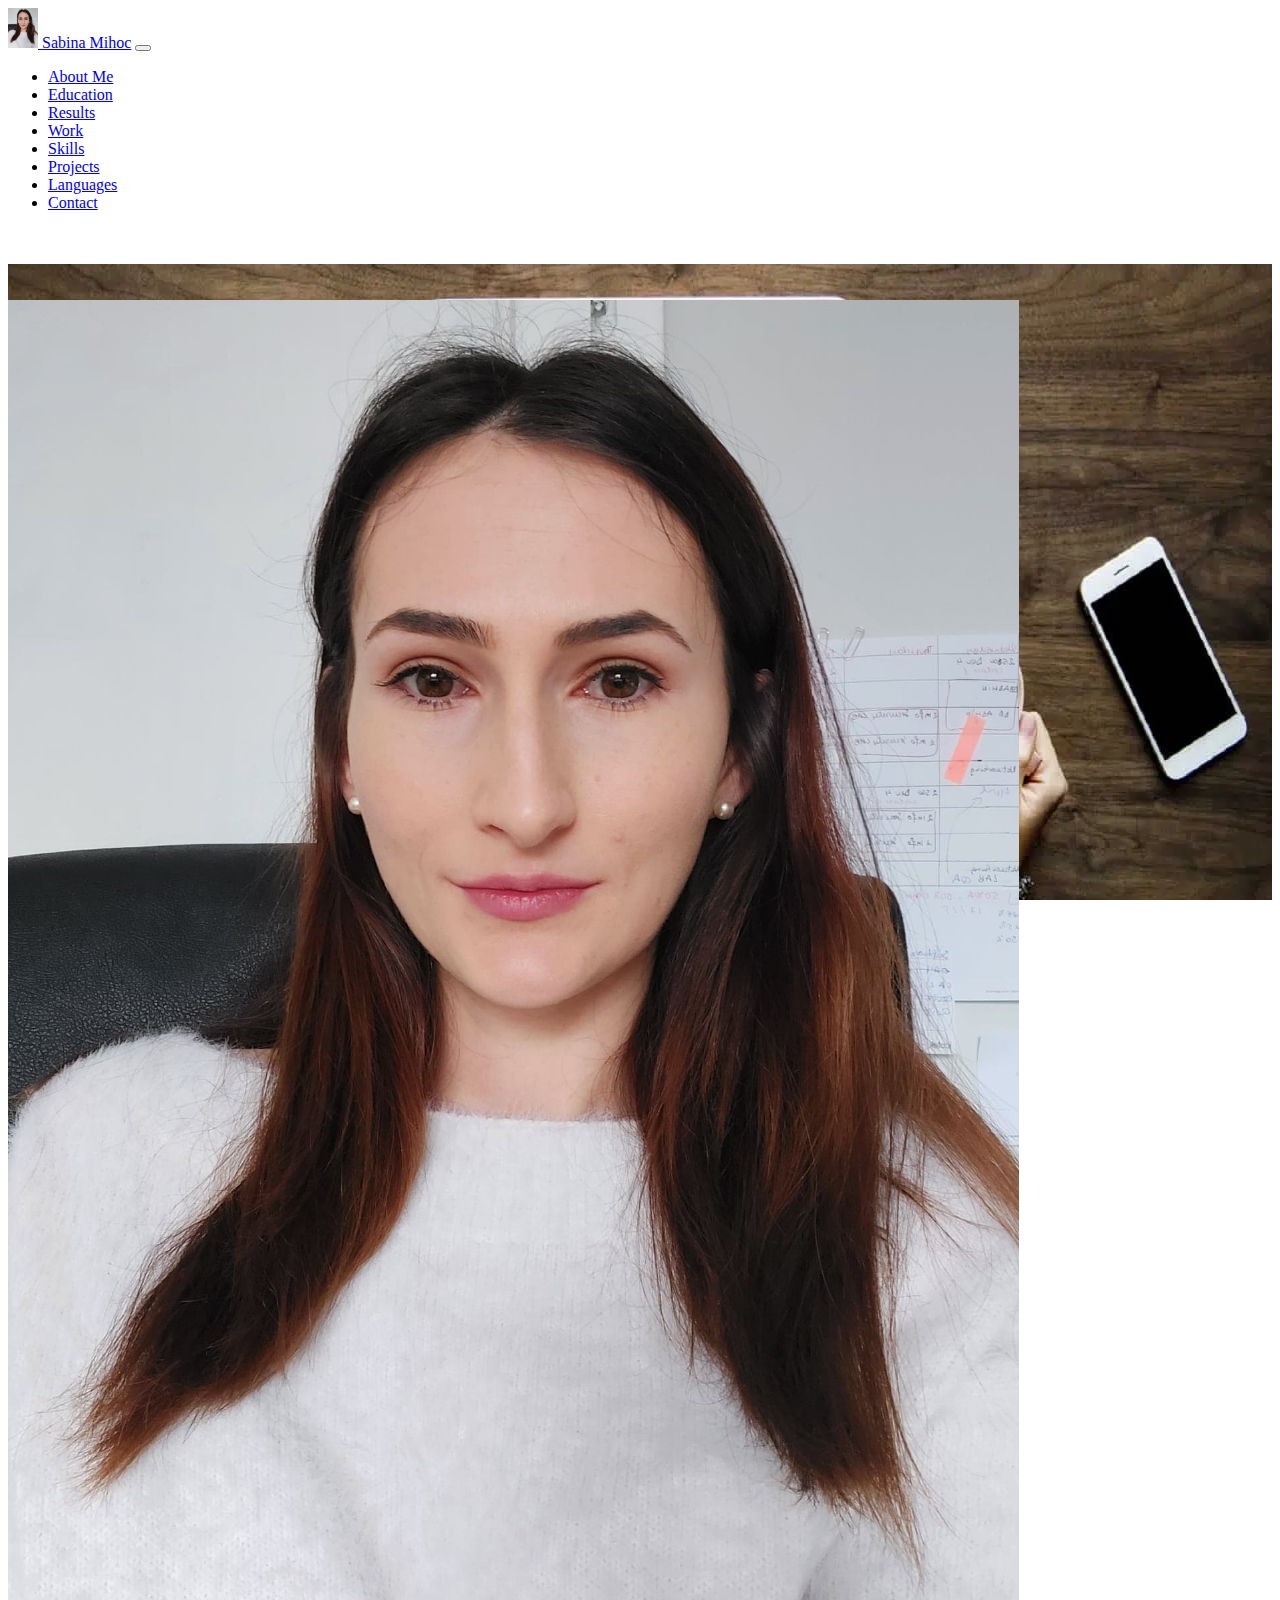
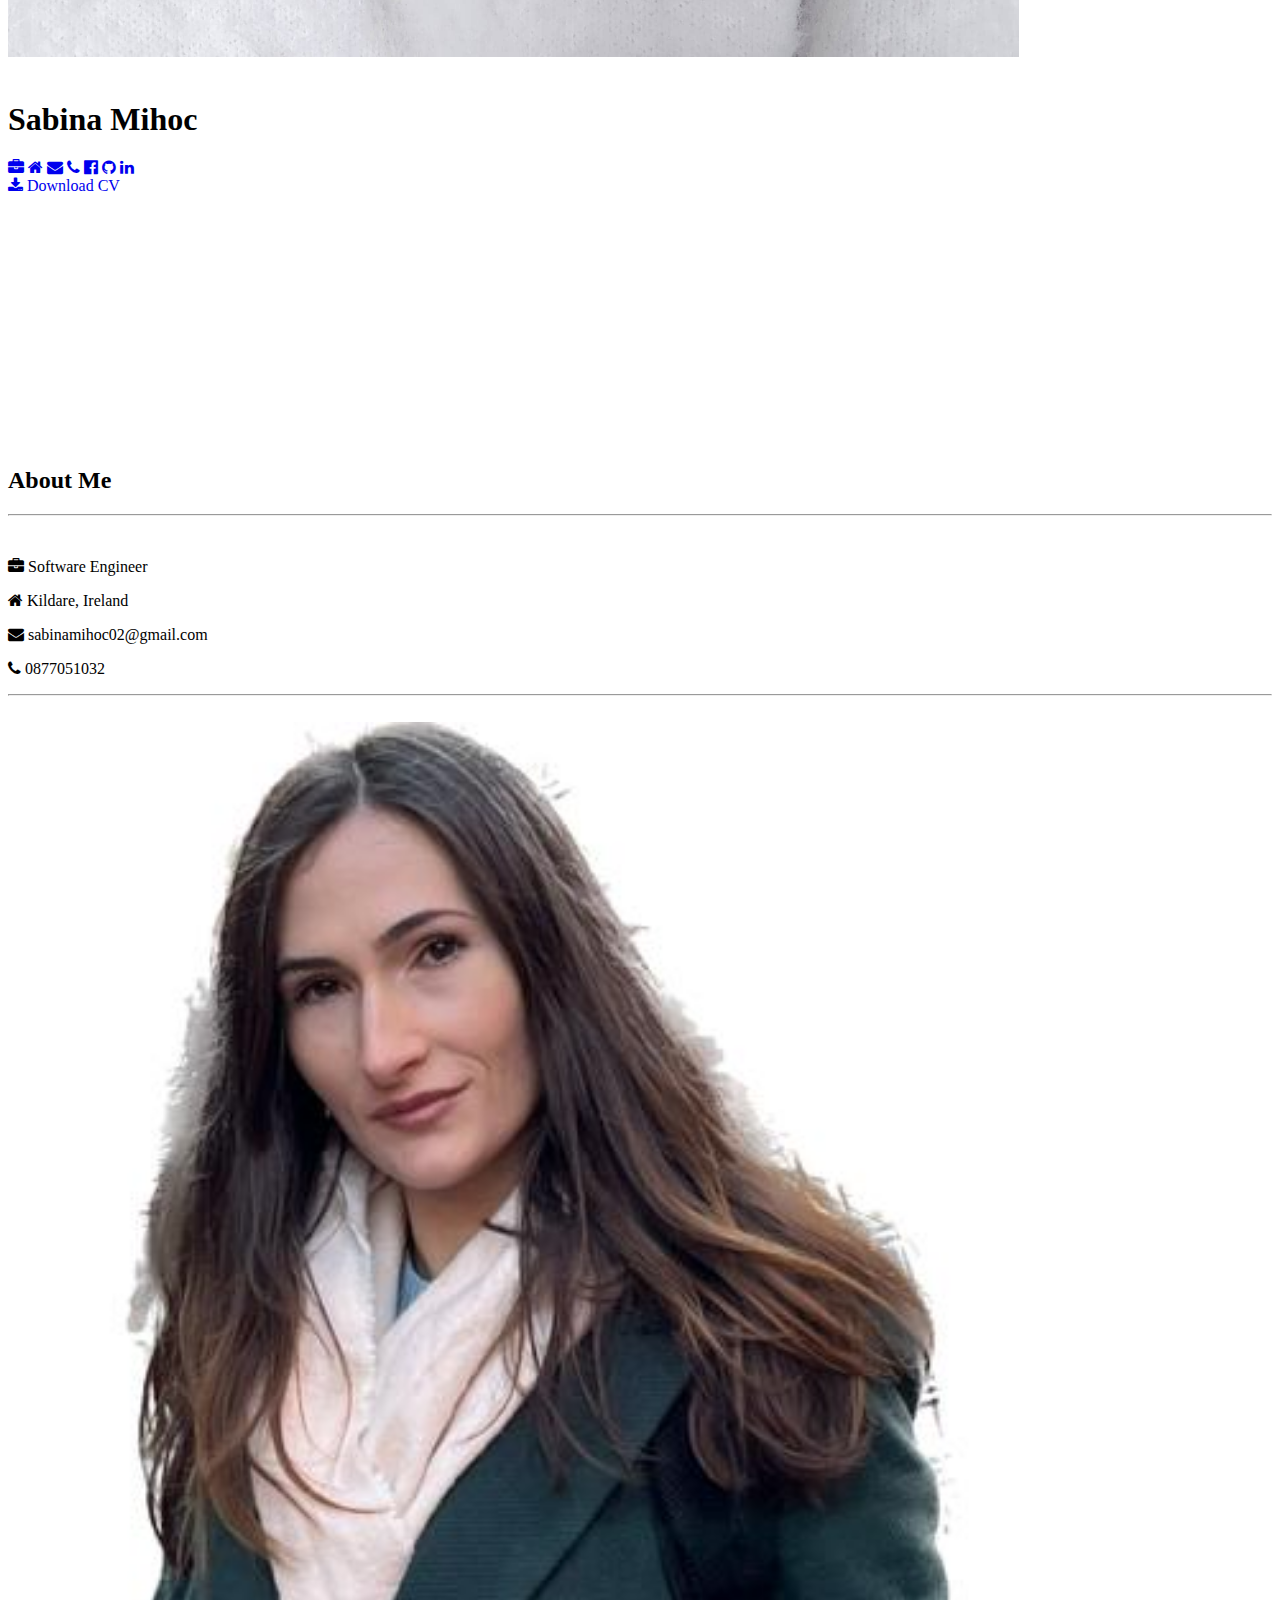
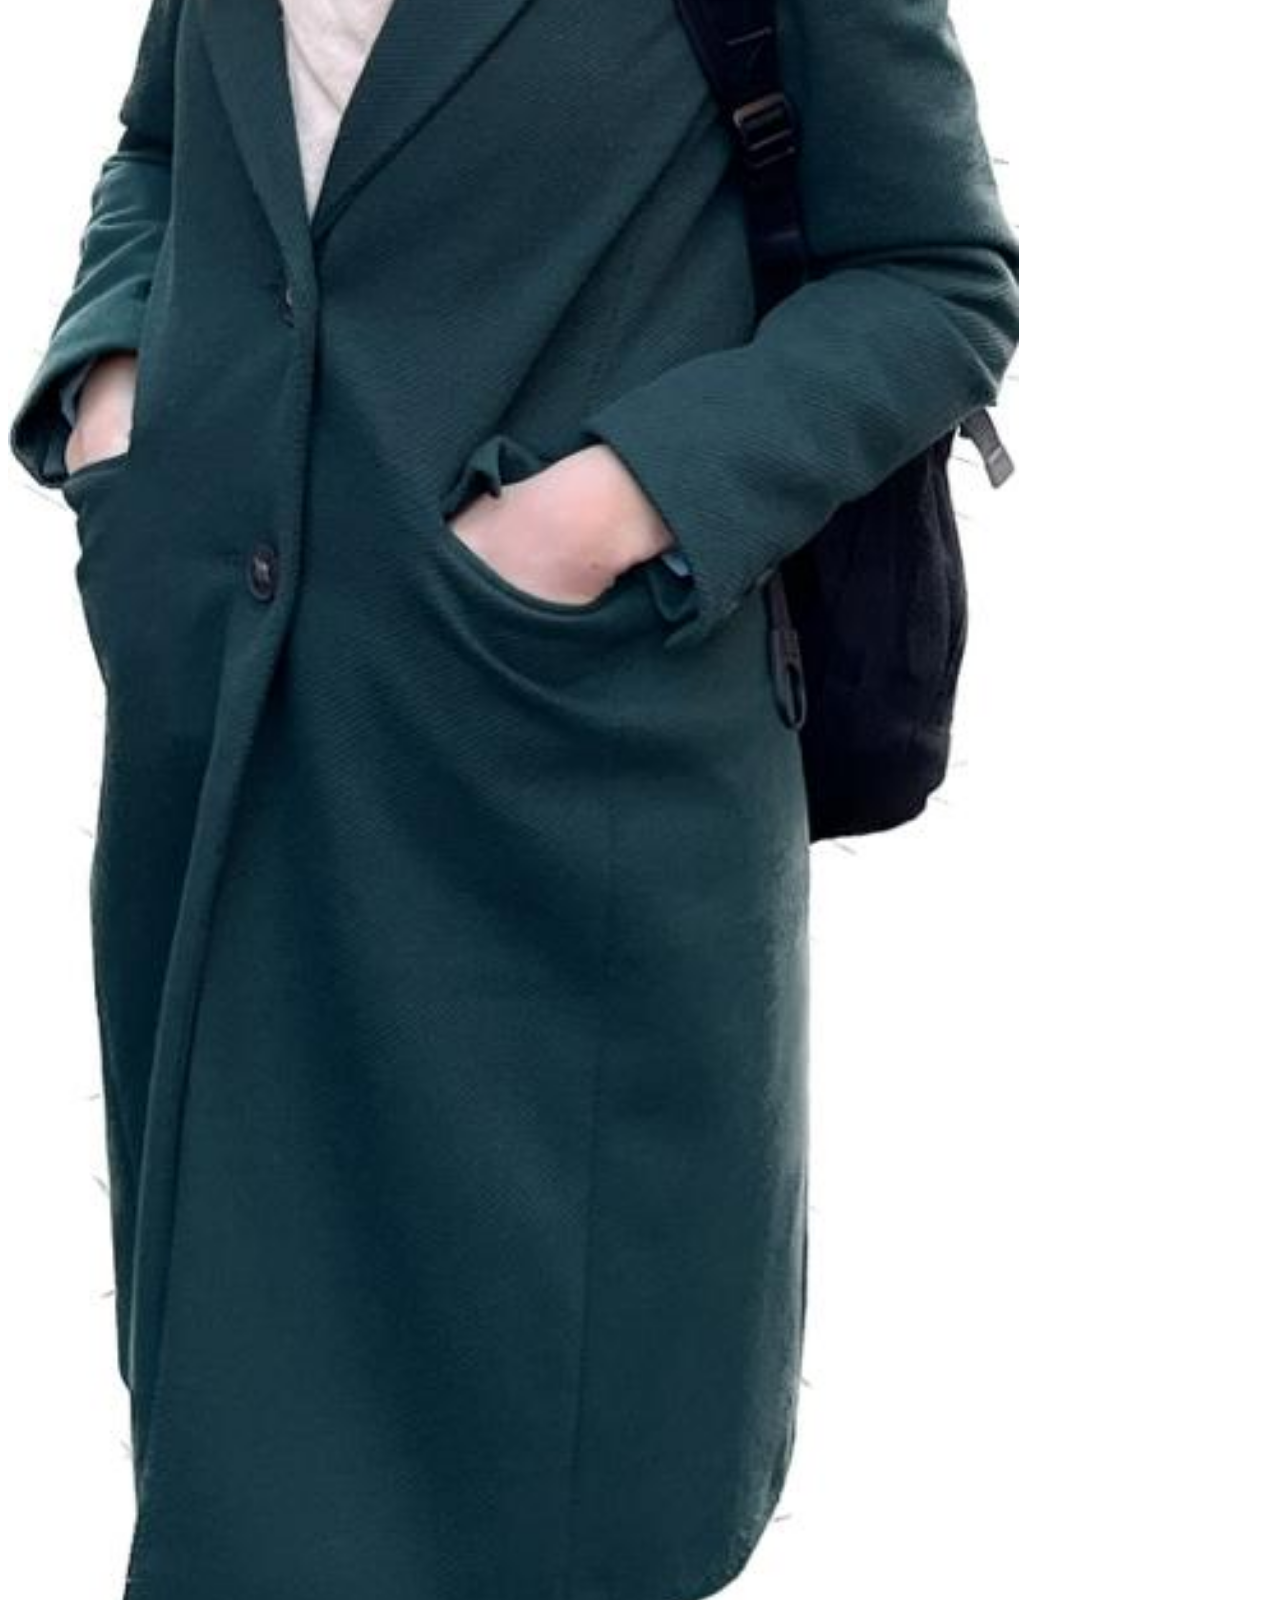
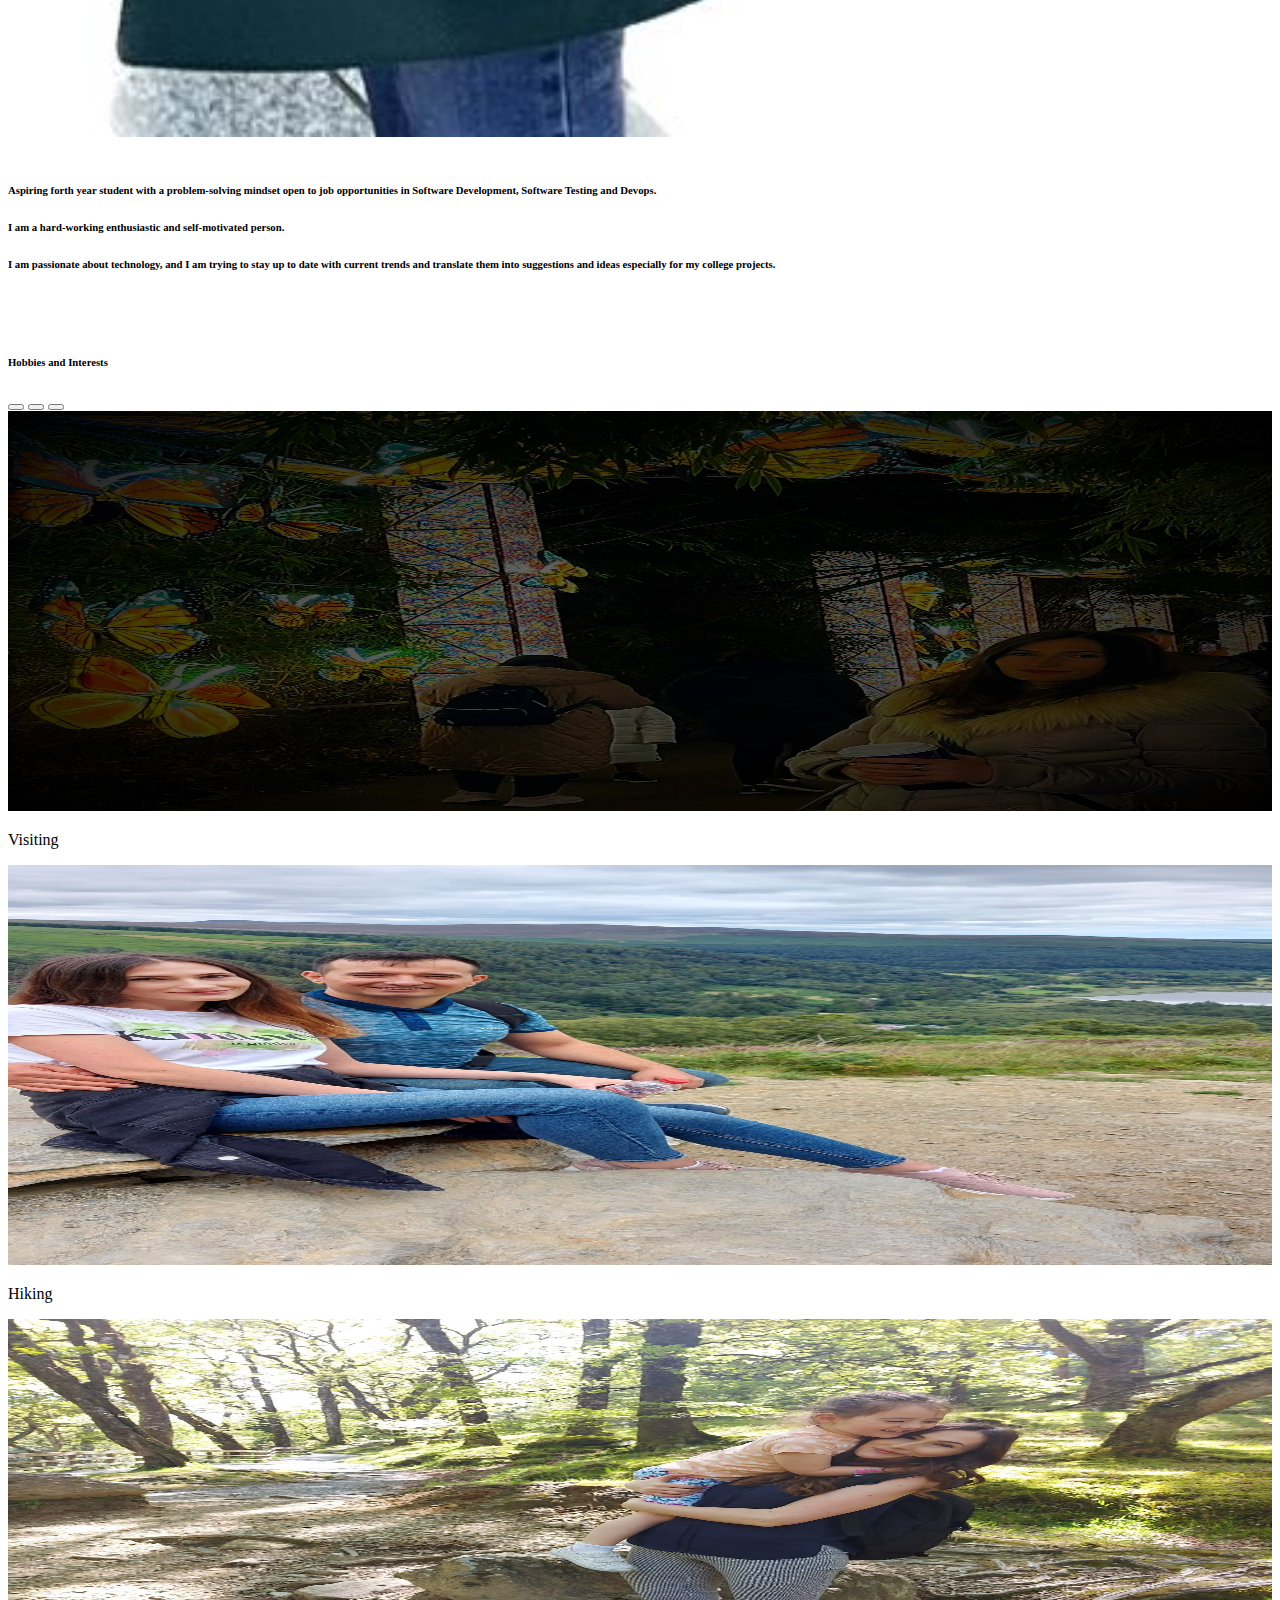
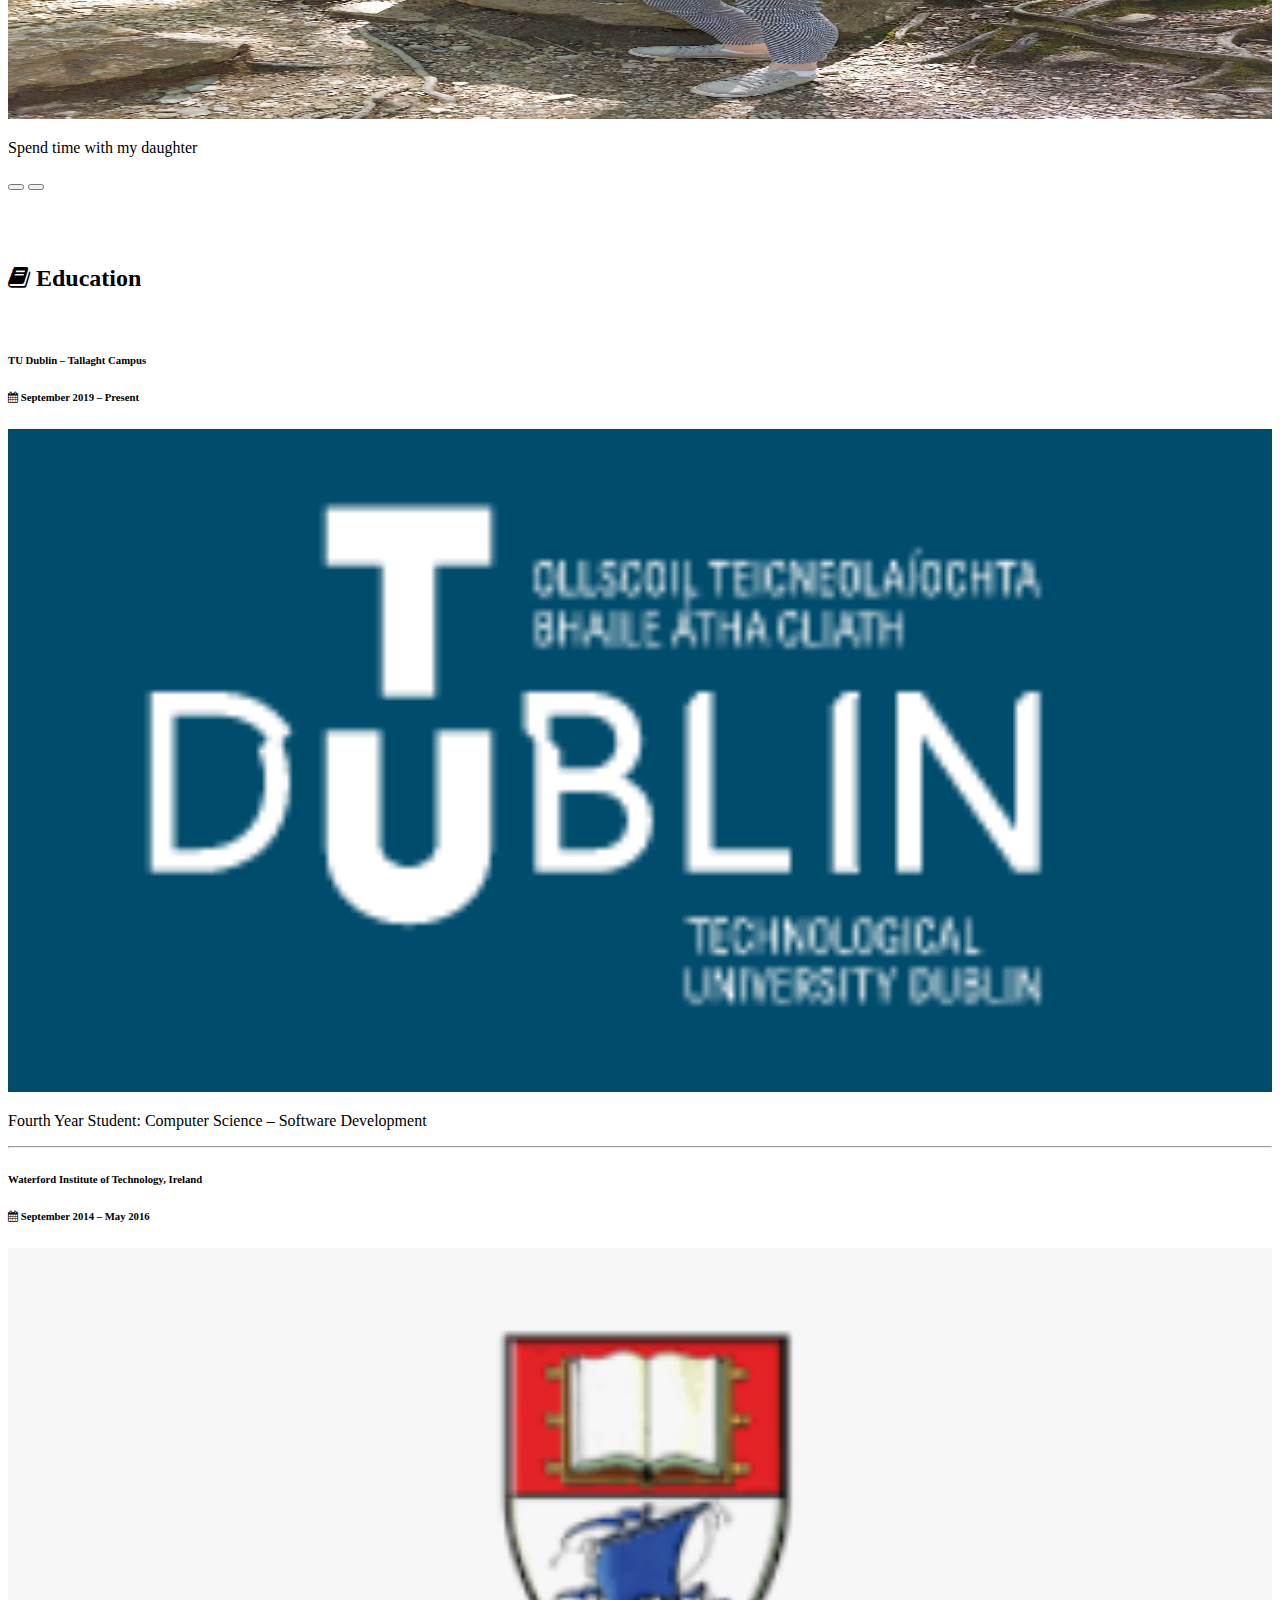
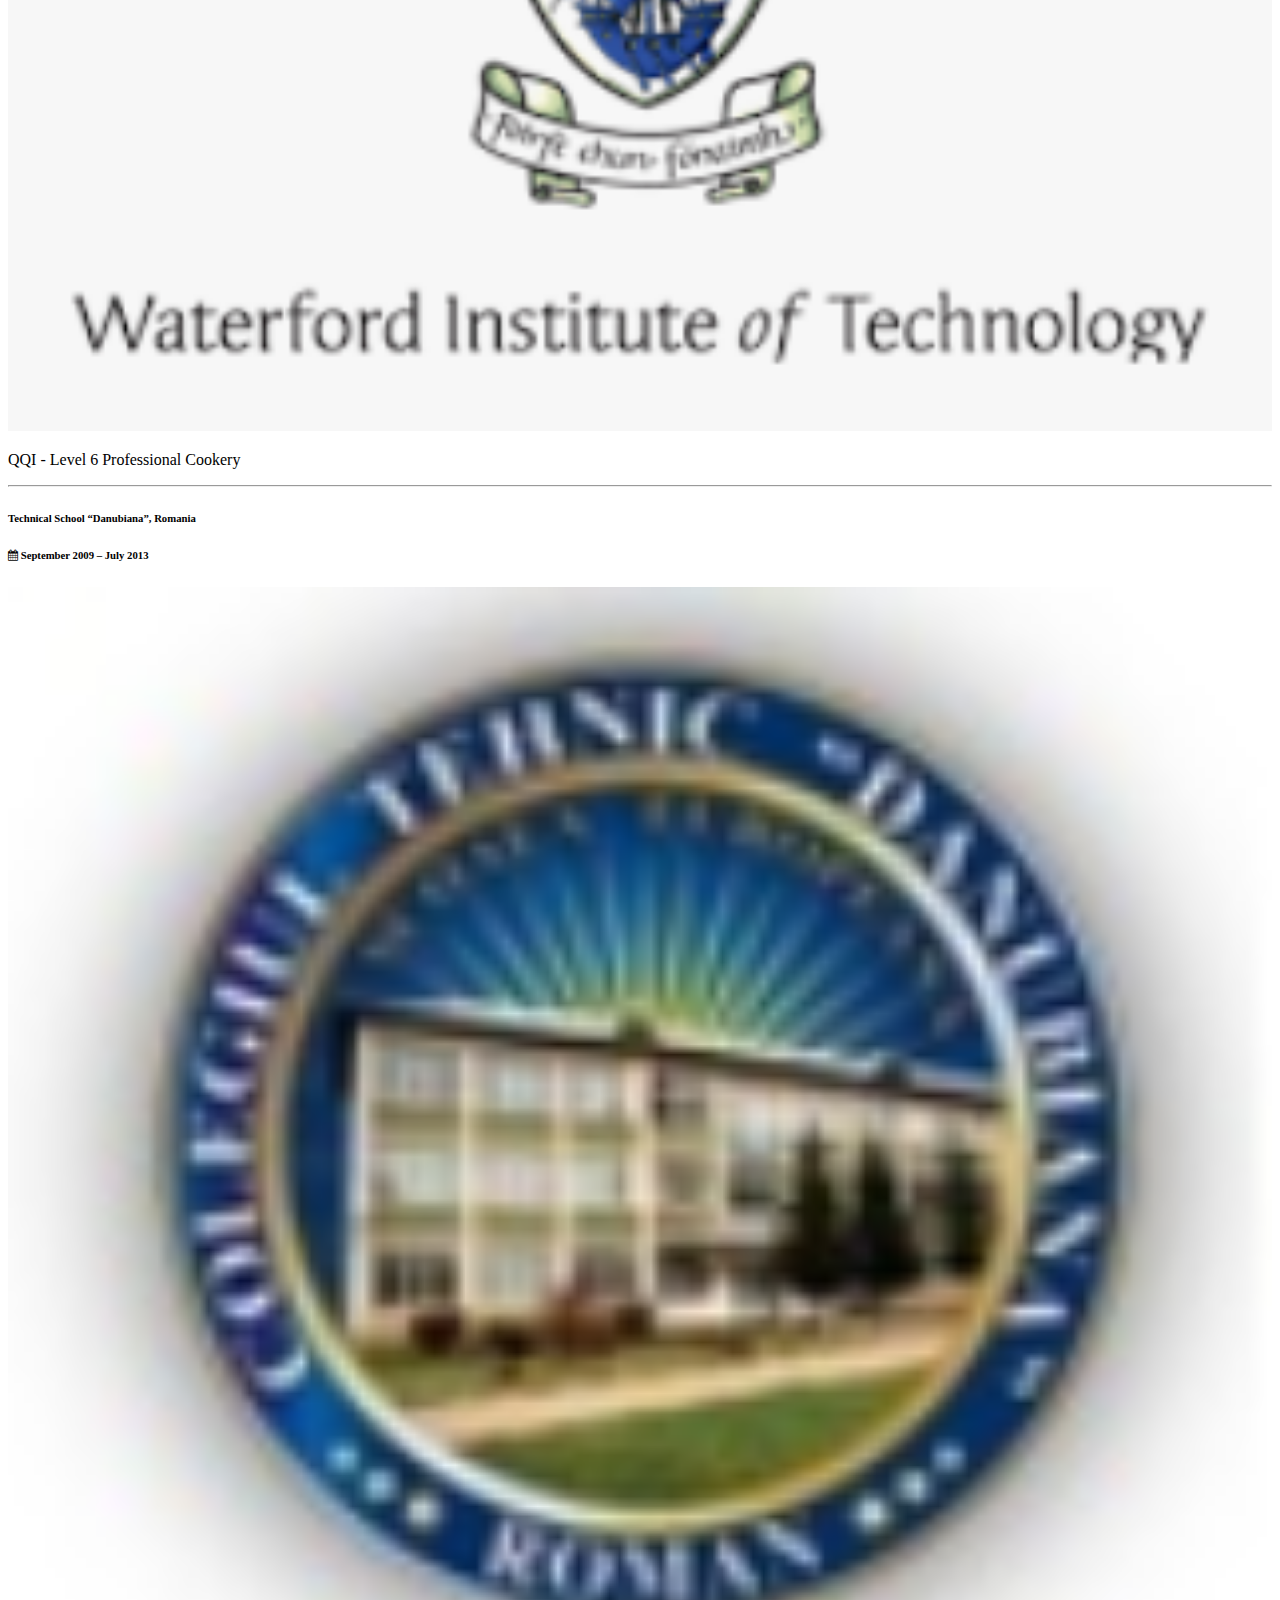
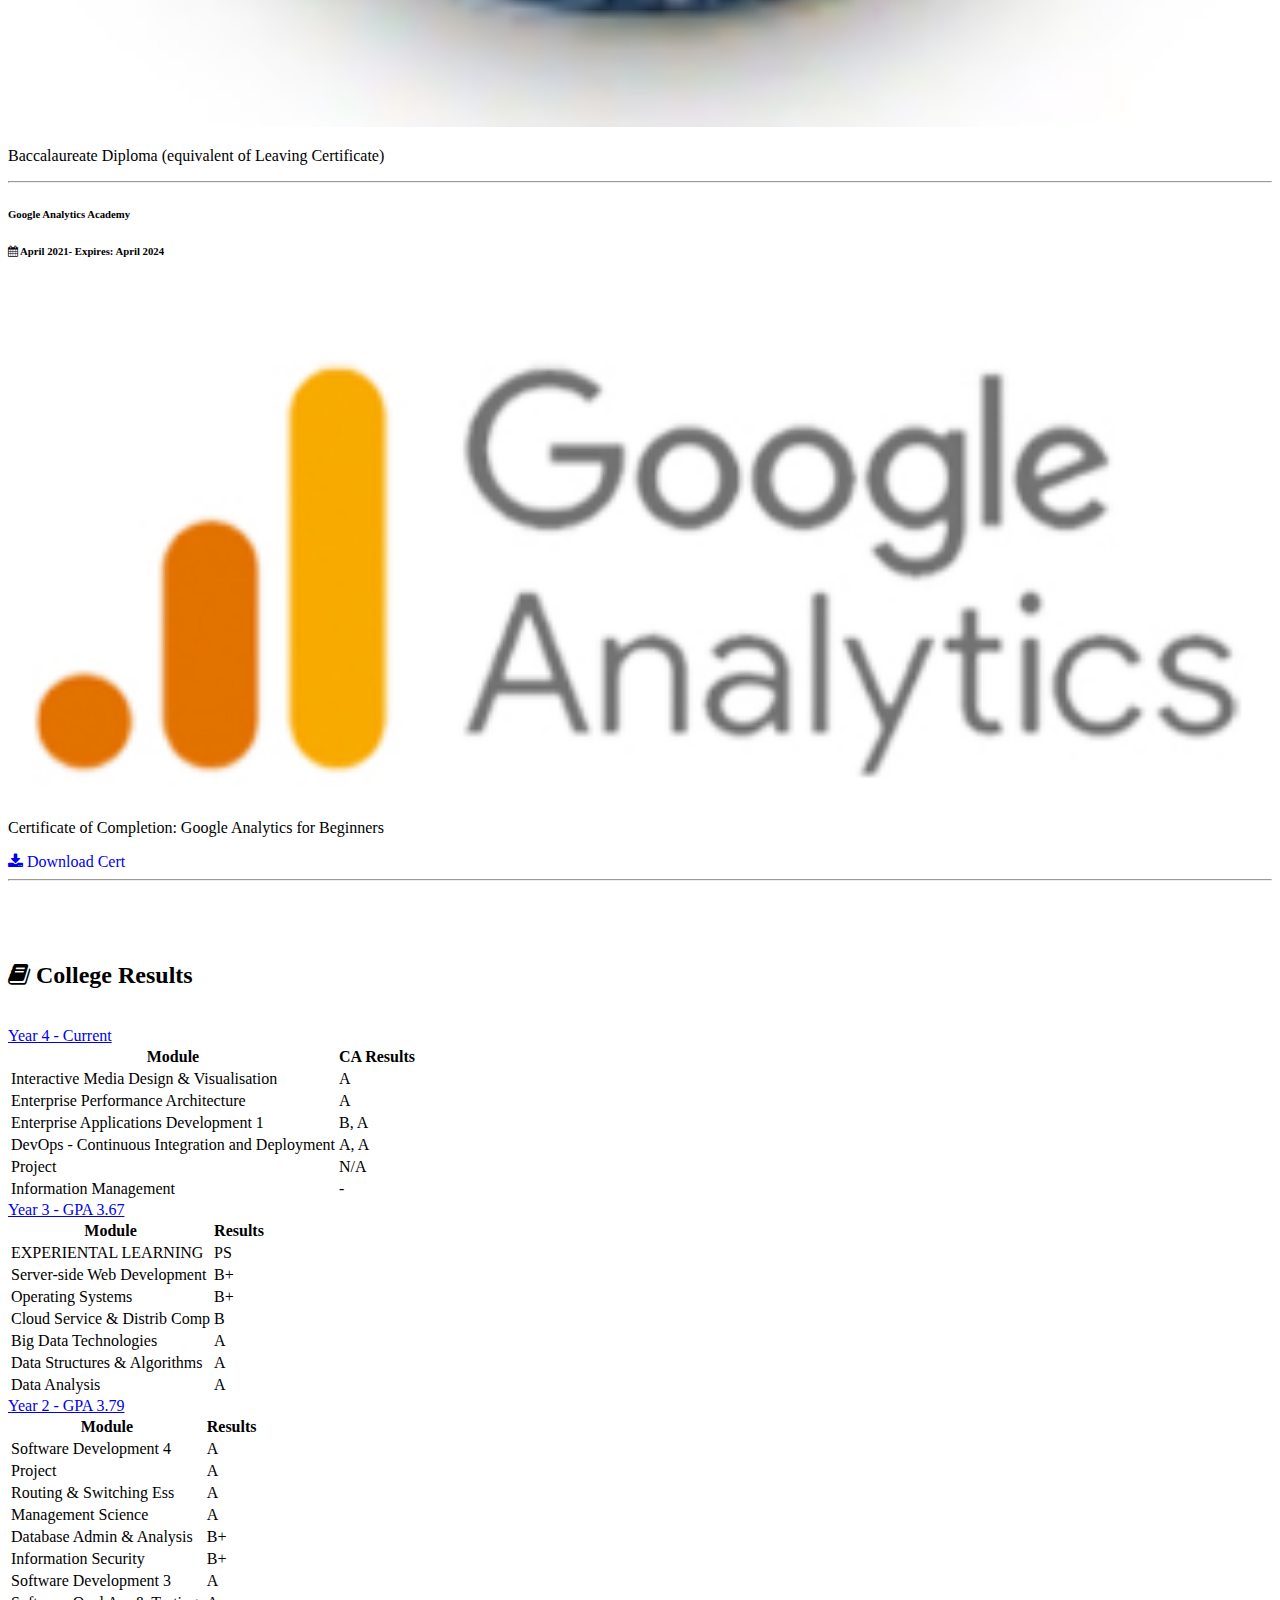
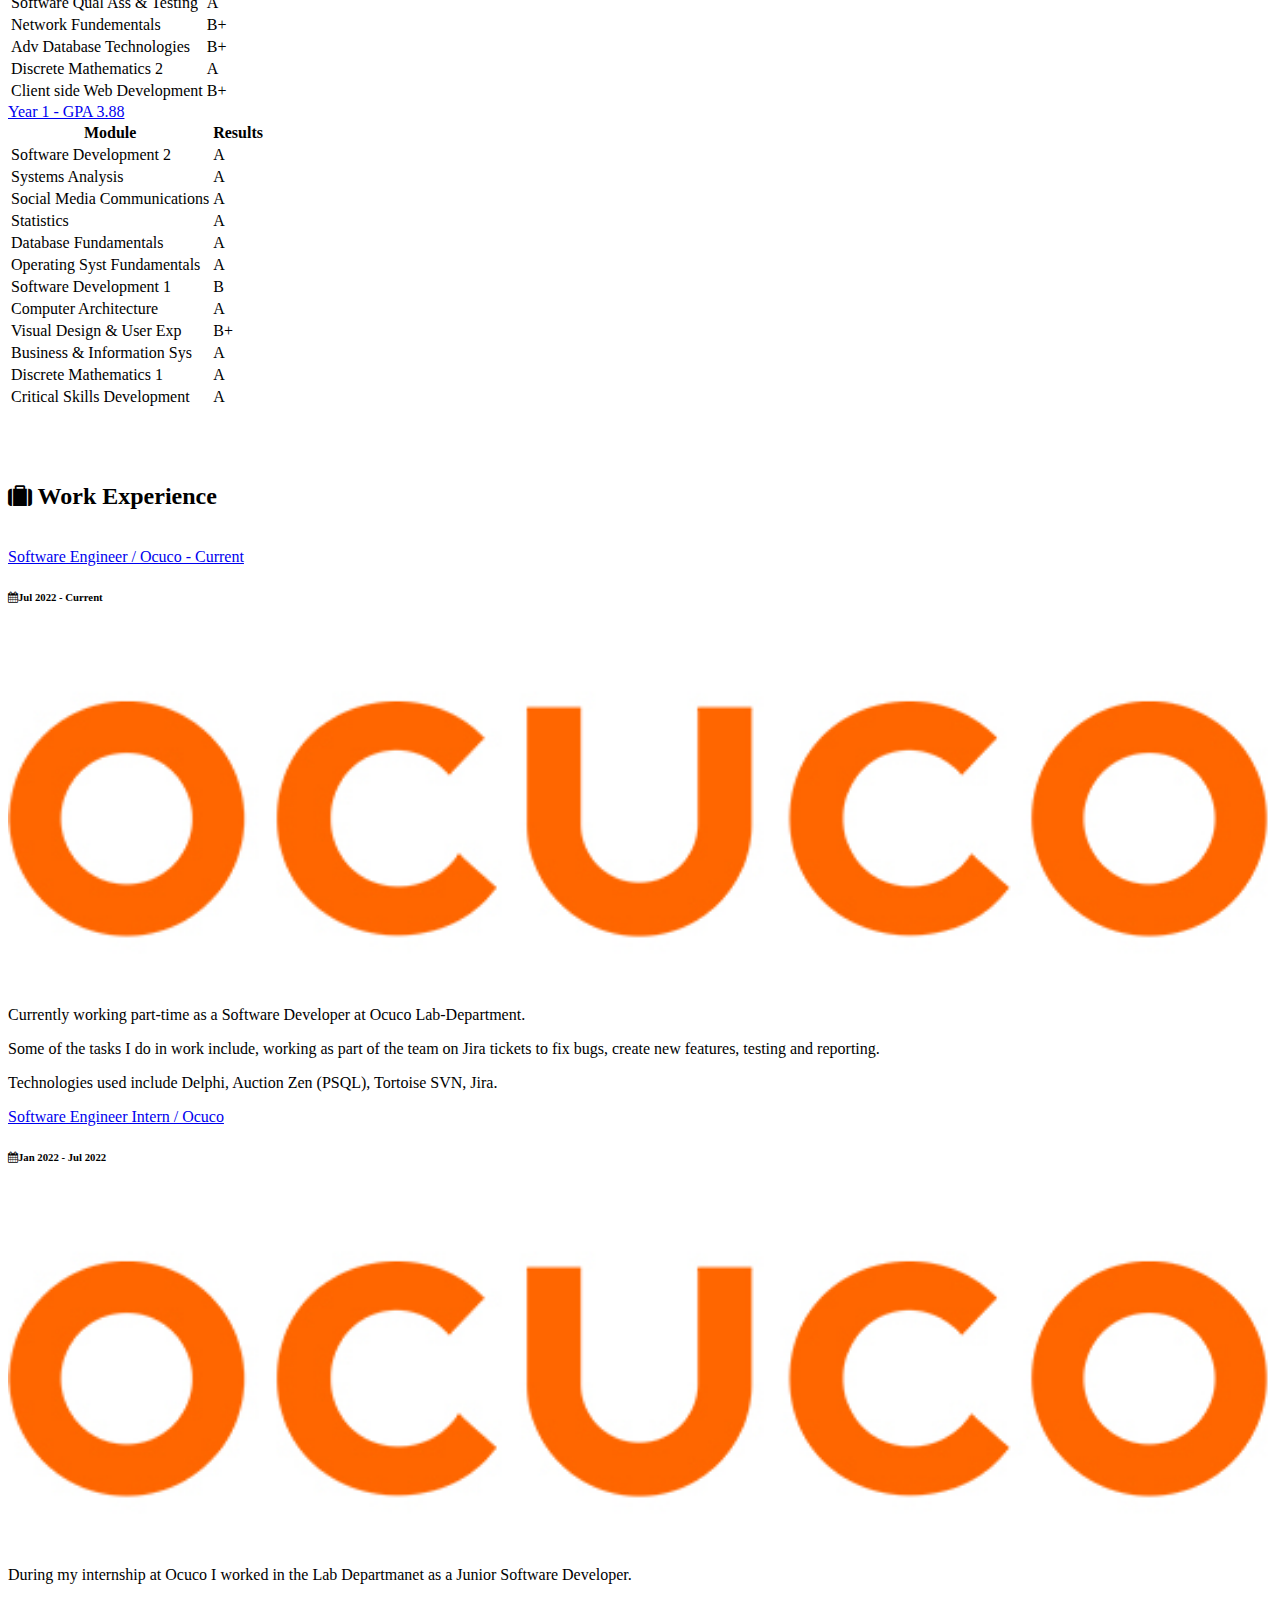
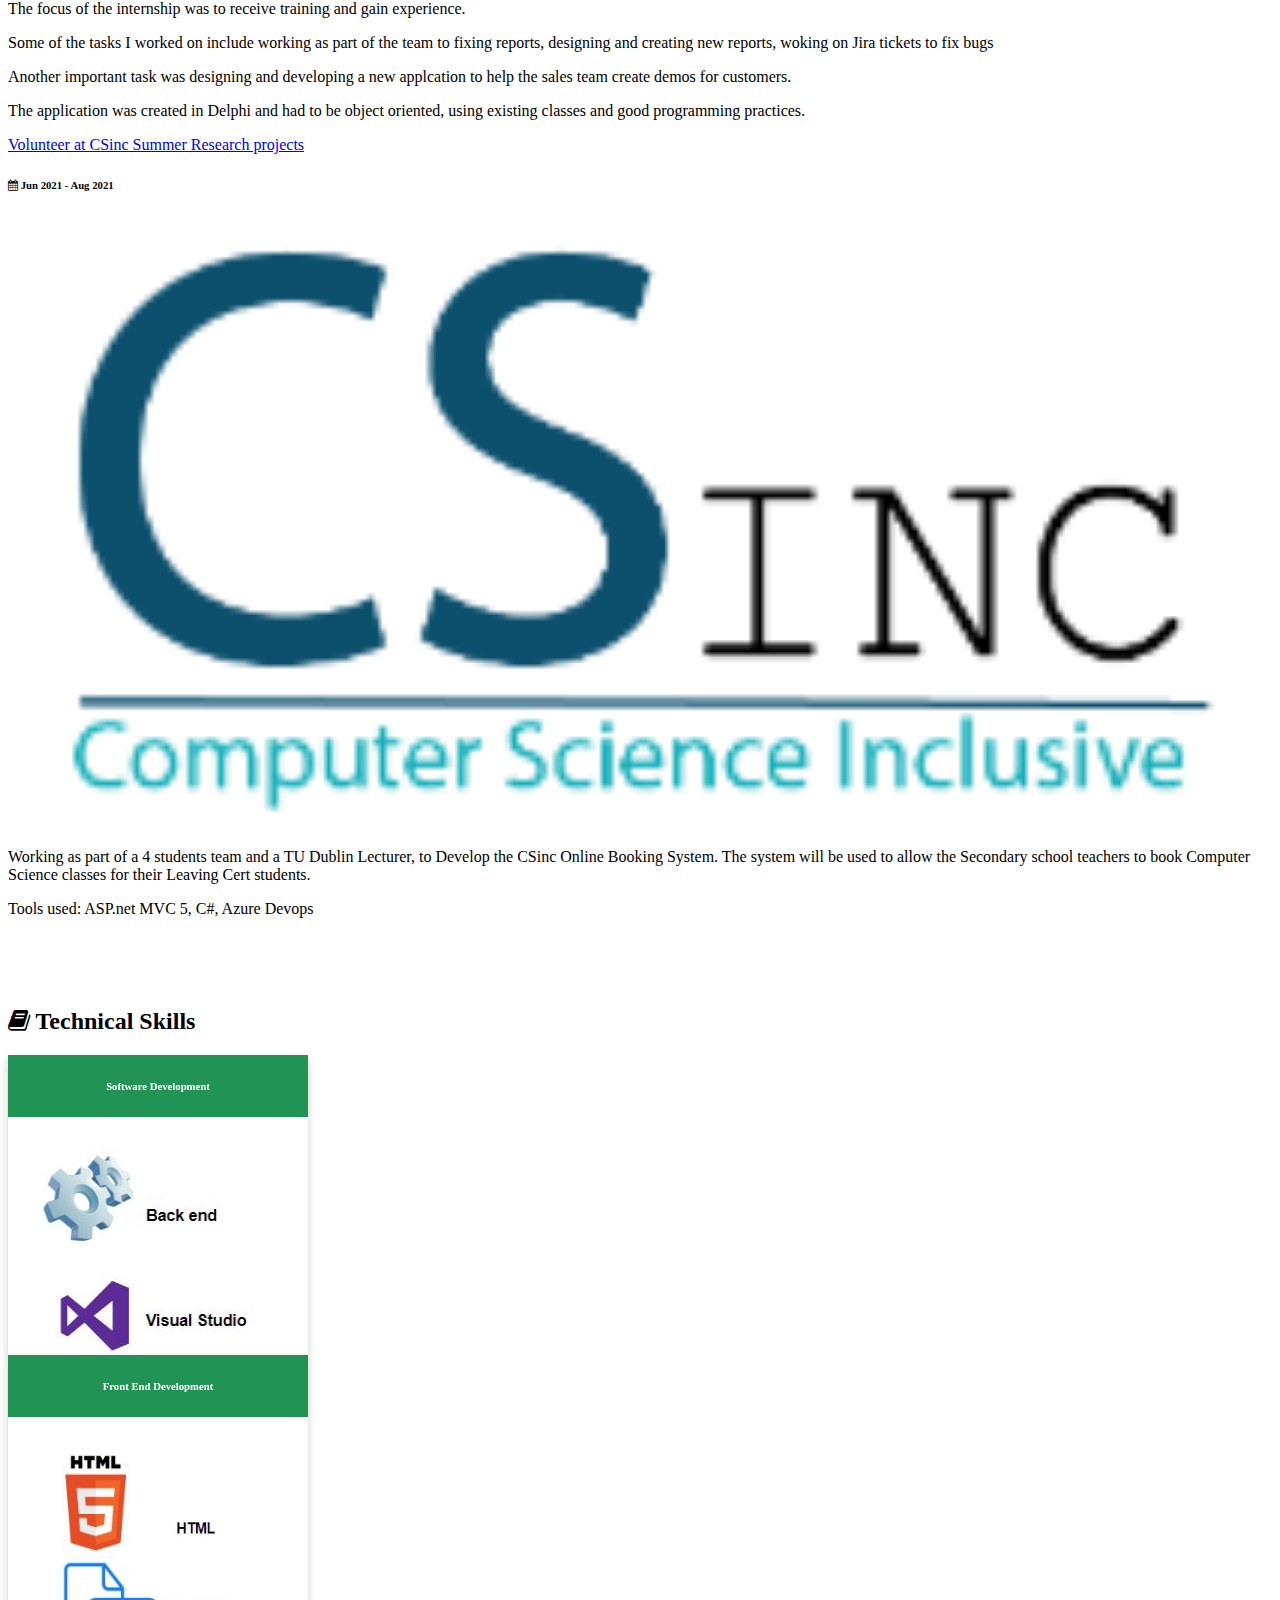
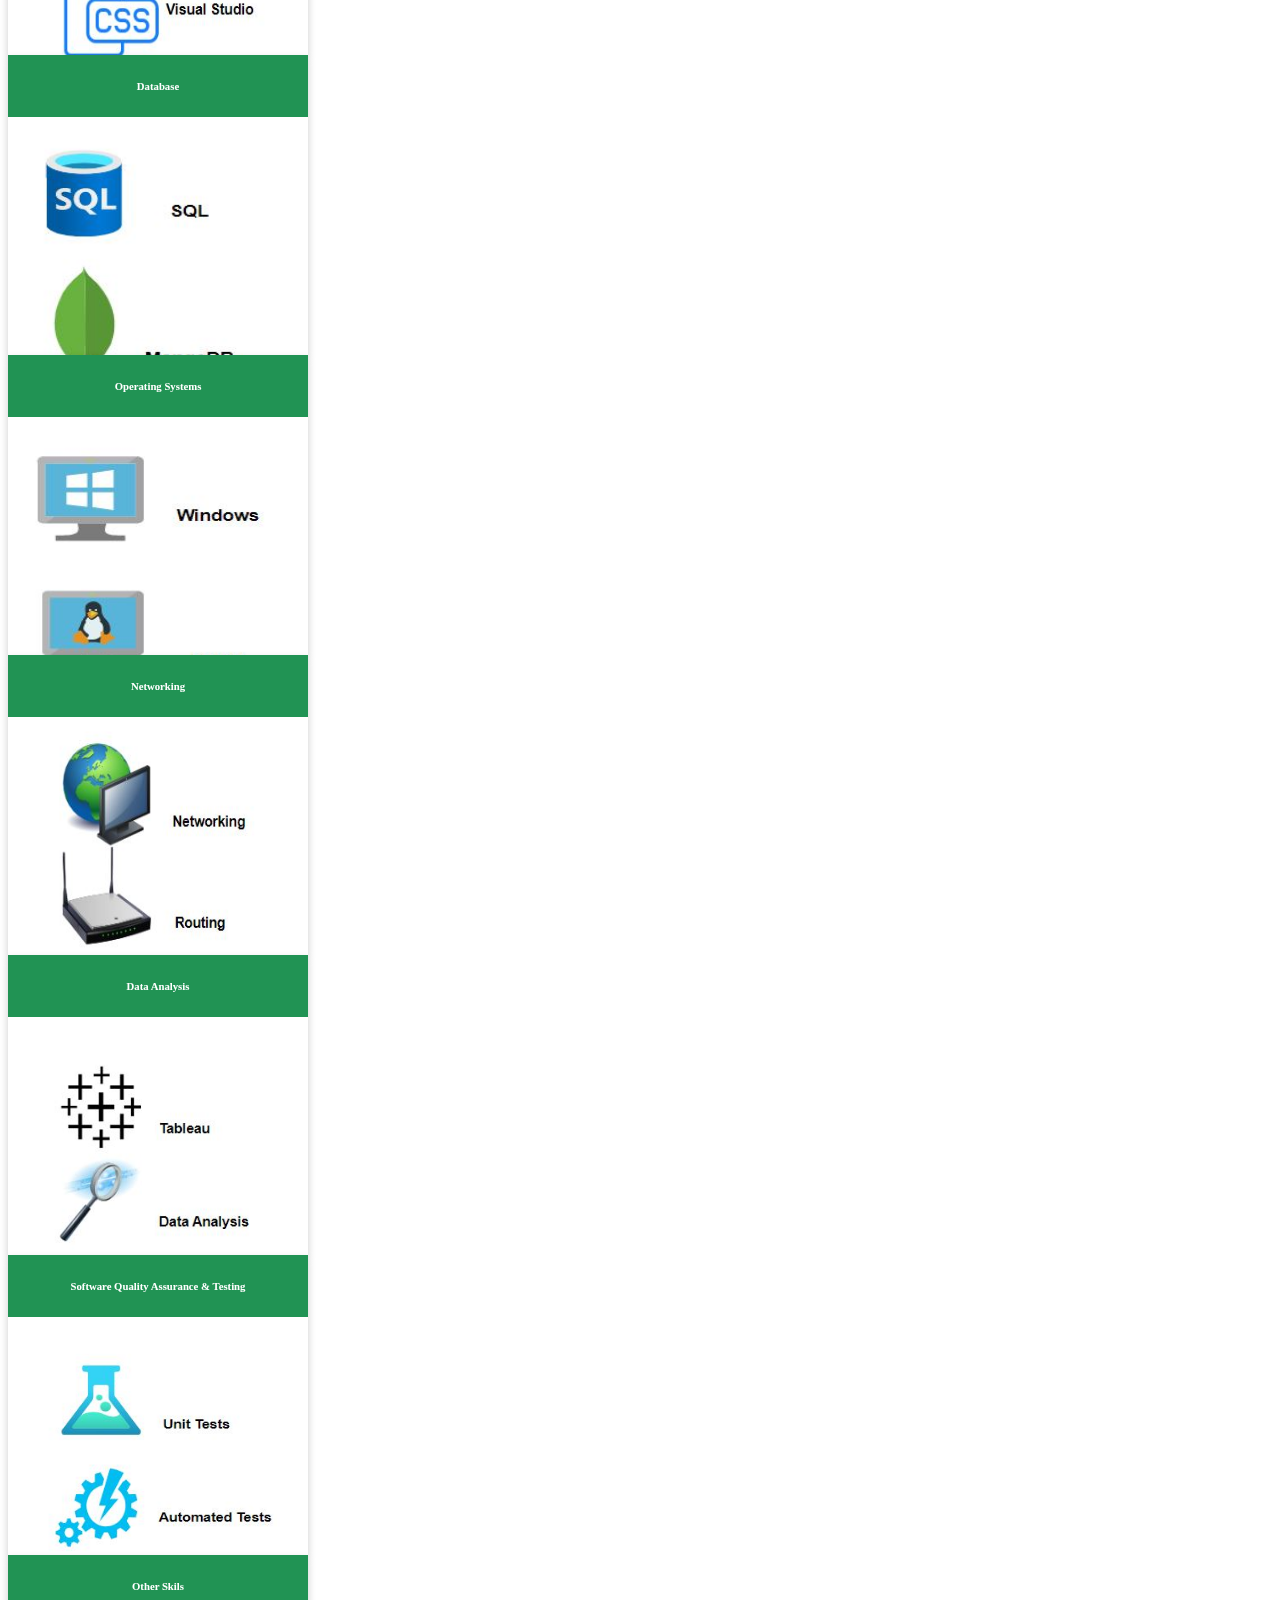
<file: index.html>
<!DOCTYPE html>
<html>
<title>Sabina Mihoc</title>
<meta charset="UTF-8">
<meta name="viewport" content="width=device-width, initial-scale=1">
<link href="https://cdn.jsdelivr.net/npm/bootstrap@5.2.1/dist/css/bootstrap.min.css" rel="stylesheet" integrity="sha384-iYQeCzEYFbKjA/T2uDLTpkwGzCiq6soy8tYaI1GyVh/UjpbCx/TYkiZhlZB6+fzT" crossorigin="anonymous">
<script src="https://cdn.jsdelivr.net/npm/bootstrap@5.2.3/dist/js/bootstrap.bundle.min.js"></script>
<link rel="stylesheet" href="https://cdnjs.cloudflare.com/ajax/libs/font-awesome/4.7.0/css/font-awesome.min.css">
<link rel="stylesheet" href="style.css">

<body>
<div class="container">
  <div class="row">
    <nav class="navbar navbar-expand-sm bg-dark navbar-dark fixed-top">
      <div class="container-fluid">
        <a class="navbar-brand" href="#profile"> <img src="images/profilepic.jpg" alt="Profile" style="width:30px;" class="rounded-pill"> Sabina Mihoc</a>
        <button class="navbar-toggler" type="button" data-bs-toggle="collapse" data-bs-target="#collapsibleNavbar">
          <span class="navbar-toggler-icon"></span>
        </button>
        <div class="collapse navbar-collapse" id="collapsibleNavbar">
          <ul class="navbar-nav">
            <li class="nav-item">
              <a class="nav-link" href="#aboutMe">About Me</a>
            </li>
            <li class="nav-item">
              <a class="nav-link" href="#education">Education</a>
            </li>
            <li class="nav-item">
              <a class="nav-link" href="#results">Results</a>
            </li>
            <li class="nav-item">
              <a class="nav-link" href="#work">Work</a>
            </li>   
            <li class="nav-item">
              <a class="nav-link" href="#skills">Skills</a>
            </li>
            <li class="nav-item">
              <a class="nav-link" href="#project">Projects</a>
            </li>
            <li class="nav-item">
              <a class="nav-link" href="#languages">Languages</a>
            </li>
            <li>
            <a class="nav-link" href="#" data-bs-toggle="modal" data-bs-target="#contactModal">Contact</a>
            </li>

          </ul>
        </div>
      </div>
    </nav>
  </div>
  <br><br>
  <div class="row" id="profile">
    <div class="container" >
      <!--https://knowtechie.com/the-difference-between-software-engineering-and-data-science/-->
    <div style="background-image: url('images/backgroundImg.webp');
                          background-repeat: no-repeat;
                          background-attachment: fixed;  
                          background-size: 100% 100%;";>
    <br><br>
    <div class="row">
      <div class="col-sm-4">
        <div class="container">
          <img  class="rounded-circle mx-auto d-block" src="images/profilepic.jpg" alt="profilepic" style="width:80%"> 
        </div>
      </div>
      <div class="col-sm-4 text-center">
        <br>
        <h1 class="text-white text-center">Sabina Mihoc</h1>  
        <span>
          <a href="#aboutMe" style="text-decoration: none;"><i class="fa fa-briefcase text-white"></i>  </a>
          <a href="#aboutMe" style="text-decoration: none;"><i class="fa fa-home text-white"></i>  </a>
          <a href="#aboutMe" style="text-decoration: none;"><i class="fa fa-envelope text-white"></i>  </a>
          <a href="#aboutMe" style="text-decoration: none;"><i class="fa fa-phone text-white"></i>  </a>
          <a href="https://www.facebook.com/saby.cadar" style="text-decoration: none;" target="_blank"><i class="fa fa-facebook-official text-white" data-bs-toggle="tooltip" title="Facebook"></i>  </a>
          <a href="https://github.com/SabinaMih" style="text-decoration: none;" target="_blank"><i class="fa fa-github text-white" data-bs-toggle="tooltip" title="Instagram"></i>  </a>
          <a href="https://www.linkedin.com/in/sabina-mihoc-576601108/" style="text-decoration: none;" target="_blank"><i class="fa fa-linkedin text-white" data-bs-toggle="tooltip" title="Linkedin"></i>  </a>
          
        </span>
        <br>
        <span>
          <a href="images/SabinaMihocCV.pdf" download="SabinaMihocCV" style="text-decoration: none;" target="_blank" class="text-white"> <i class="fa fa-download"></i> Download CV</a>
        </span>
      </div>
      <div class="col-sm-4">
      </div>
    </div>
    <br> <br> <br> <br> <br><br>
    <br> <br> <br> <br> <br>
    </div>
    </div> 
  </div>

  <div class="row" id="aboutMe">
        <div class="container" >
          <br><br><br>
            <h2 class="text-success text-center">About Me</h2>
            <hr>
            <br>
            <div class="row">
              <div class="col-sm-2"></div>
              <div class="col-sm-2 text-center">
              <p><i class="fa fa-briefcase text-success"></i> Software Engineer</p>
            </div>
            <div class="col-sm-2 text-center">
              <p><i class="fa fa-home text-success"></i> Kildare, Ireland</p>
            </div>
              <div class="col-sm-3 text-center">
              <p><i class="fa fa-envelope text-success"></i> sabinamihoc02@gmail.com</p>
            </div>
              <div class="col-sm-2 text-center">
              <p><i class="fa fa-phone text-success"></i> 0877051032</p>
            </div>
            <div class="col-sm-1"></div>
            </div>
            <hr>
            <br>
     
            <div class="row">
              <div class="col-sm-1"></div>
              <div class="col-sm-3">
                <img src="images/SM.jpg" width="80%">
              </div>

              <div class="col-sm-8">
                <div class="container text-success">
                  <div class="row">
                    <div class="col-sm-1"></div>   
                    <div class="col-sm-8">
                  <br>
                  <h6>Aspiring forth year student with a problem-solving mindset open to job opportunities in Software Development, Software Testing and Devops.</h6>
                  <h6>I am a hard-working enthusiastic and self-motivated person. </h6>
                  <h6>I am passionate about technology, and I am trying to stay up to date with current trends and translate them into suggestions and ideas especially for my college projects.</h6>
                </div> 
                  <div class="col-sm-3"></div>   
                </div>
                </div>
                  
                <div class="row">
                  <div class="col-sm-1"></div> 
                    <div class="col-sm-8"> 
                      <br><br>
                      <h6 class="text-success text-center">Hobbies and Interests</h6>  
                  <!-- Carousel https://www.w3schools.com/bootstrap5/bootstrap_carousel.php -->
                  <div id="demo" class="carousel slide" data-bs-ride="carousel">
                    <div class="carousel-indicators">
                      <button type="button" data-bs-target="#demo" data-bs-slide-to="0" class="active"></button>
                      <button type="button" data-bs-target="#demo" data-bs-slide-to="1"></button>
                      <button type="button" data-bs-target="#demo" data-bs-slide-to="2"></button>
                    </div>
                    <div class="carousel-inner">
                      <div class="carousel-item active">
                        <img src="images/nl.jpg" width="200" height="400" alt="Visiting" class="d-block" style="width:100%">
                        <div class="carousel-caption">
                          <p>Visiting</p>
                        </div>
                      </div>
                      <div class="carousel-item">
                        <img src="images/travel.jpg" width="200" height="400" alt="Hiking" class="d-block" style="width:100%">
                        <div class="carousel-caption">
                          <p>Hiking</p>
                        </div> 
                      </div>
                      <div class="carousel-item">
                        <img src="images/Isa.jpg" width="200" height="400" alt="MyDaughter" class="d-block" style="width:100%">
                        <div class="carousel-caption">
                          <p>Spend time with my daughter</p>
                        </div>  
                      </div>
                    </div>
                   
                    <button class="carousel-control-prev" type="button" data-bs-target="#demo" data-bs-slide="prev">
                      <span class="carousel-control-prev-icon"></span>
                    </button>
                    <button class="carousel-control-next" type="button" data-bs-target="#demo" data-bs-slide="next">
                      <span class="carousel-control-next-icon"></span>
                    </button>
                </div>
                    </div>
                    <div class="col-sm-3"></div> 
                </div>
                 





                </div>
                    
            </div>
          </div>
      </div>

<div class="row" id="education">
      <div class="container">
        <br><br><br>
        <h2 class="text-success text-center"><i class="fa fa-book"></i>  Education</h2><br>
        <div class="container">
          <h6><b>TU Dublin – Tallaght Campus</b></h6>
          <h6 class="text-success"><i class="fa fa-calendar"></i>  September 2019 – Present</h6>  
          <div class="row">
            <div class="col-sm-1">
              <a href="https://www.tudublin.ie/explore/our-campuses/tallaght/" target="_blank"> 
                <img src="images/College.PNG" width="100%">
              </a>
            </div>       
            <div class="col-sm-11">
              <p>Fourth Year Student: Computer Science – Software Development</p>
            </div>
          </div>
          <hr>
        </div>
        <div class="container">
            <h6><b>Waterford Institute of Technology, Ireland</b></h6>
            <h6 class="text-success"><i class="fa fa-calendar"></i>  September 2014 – May 2016</h6>
          
            <div class="row">
              <div class="col-sm-1">
                <a href="https://www.wit.ie/" target="_blank"> 
                  <img src="images/WIT.PNG" width="100%">
                </a>
              </div>
              
              <div class="col-sm-11">
                <p>QQI - Level 6 Professional Cookery</p>
              </div>
            </div>
            <hr>
          </div>
          <div class="container">
            <h6><b>Technical School “Danubiana”, Romania</b></h6>
            <h6 class="text-success"><i class="fa fa-calendar"></i>  September 2009 – July 2013</h6>
           
            <div class="row">
              <div class="col-sm-1">
                <a href="http://www.ctdanubiana.ro/contact.php" target="_blank"> 
                  <img src="images/Danubiana.PNG" width="100%">
                </a>
              </div>
              
              <div class="col-sm-11">
                <p>Baccalaureate Diploma (equivalent of Leaving Certificate)</p>
              </div>
            </div>
            <hr>
          </div>
          <div class="container">
            <h6><b>Google Analytics Academy</b></h6>
            <h6 class="text-success"><i class="fa fa-calendar"></i>  April 2021- Expires: April 2024</h6>
           
            <div class="row">
              <div class="col-sm-1">
                <a href="https://analytics.google.com/analytics/academy/course/6" target="_blank"> 
                  <img src="images/GA.PNG" width="100%">
                </a>
              </div>
              
              <div class="col-sm-11">
                <p>Certificate of Completion: Google Analytics for Beginners</p>
                <span>
                  <a class="text-success" href="images/GoogleAnalyticsSabinaMihoc.pdf" download="SabinaMihocCV" style="text-decoration: none;" target="_blank"> <i class="fa fa-download"></i> Download Cert</a>
                </span>
              </div>
            </div>
            <hr>
          </div>
      </div>
      </div>

      <div class="row" id="results">
        <!-- https://www.w3schools.com/bootstrap5/bootstrap_collapse.php -->
        <div class="container">
          <br><br><br>
          <h2 class="text-success text-center"><i class="fa fa-book"></i>  College Results</h2>
          <br>
          <div id="accordion">
            <div class="card">
              <div class="card-header">
                <a class="btn" data-bs-toggle="collapse" href="#collapseEduOne">
                  Year 4 - Current
                </a>
              </div>
              <div id="collapseEduOne" class="collapse show" data-bs-parent="#accordion">
                <div class="card-body">
                  <table class="table">
                    <tr>
                    <th>Module</th>
                    <th>CA Results</th>
                  </tr>
                  <tbody>
                    <tr>
                      <td>Interactive Media Design & Visualisation</td>
                      <td>A</td>
                    </tr>
                    <tr>
                      <td>Enterprise Performance Architecture</td>
                      <td>A</td>
                    </tr>
                    <tr>
                      <td>Enterprise Applications Development 1</td>
                      <td>B, A</td>
                    </tr>
                    <tr>
                      <td>DevOps - Continuous Integration and Deployment</td>
                      <td>A, A</td>
                    </tr>
                    <tr>
                      <td>Project</td>
                      <td>N/A</td>
                    </tr>
                    <tr>
                      <td>Information Management</td>
                      <td>-</td>
                    </tr>
                  </tbody>
                  </table>
                </div>
              </div>
            </div>
            <div class="card">
              <div class="card-header">
                <a class="collapsed btn" data-bs-toggle="collapse" href="#collapseEduTwo">
                  Year 3 - GPA 3.67
              </a>
              </div>
              <div id="collapseEduTwo" class="collapse" data-bs-parent="#accordion">
                <div class="card-body">
                  <table class="table">
                    <tr>
                    <th>Module</th>
                    <th>Results</th>
                  </tr>
                  <tbody>
                    <tr>
                      <td>EXPERIENTAL LEARNING</td>
                      <td>PS</td>
                    </tr>
                    <tr>
                      <td>Server-side Web Development</td>
                      <td>B+</td>
                    </tr>
                    <tr>
                      <td>Operating Systems</td>
                      <td>B+</td>
                    </tr>
                    <tr>
                      <td>Cloud Service & Distrib Comp</td>
                      <td>B</td>
                    </tr>
                    <tr>
                      <td>Big Data Technologies</td>
                      <td>A</td>
                    </tr>
                    <tr>
                      <td>Data Structures & Algorithms</td>
                      <td>A</td>
                    </tr>
                    <tr>
                      <td>Data Analysis</td>
                      <td>A</td>
                    </tr>
                  </tbody>
                  </table>
                </div>
              </div>
            </div>
            <div class="card">
              <div class="card-header">
                <a class="collapsed btn" data-bs-toggle="collapse" href="#collapseEduThree">
                  Year 2 - GPA 3.79
                </a>
              </div>
              <div id="collapseEduThree" class="collapse" data-bs-parent="#accordion">
                <div class="card-body">
                  <table class="table">
                    <tr>
                    <th>Module</th>
                    <th>Results</th>
                  </tr>
                  <tbody>
                    <tr>
                      <td>Software Development 4</td>
                      <td>A</td>
                    </tr>
                    <tr>
                      <td>Project</td>
                      <td>A</td>
                    </tr>
                    <tr>
                      <td>Routing & Switching Ess</td>
                      <td>A</td>
                    </tr>
                    <tr>
                      <td>Management Science</td>
                      <td>A</td>
                    </tr>
                    <tr>
                      <td>Database Admin & Analysis</td>
                      <td>B+</td>
                    </tr>
                    <tr>
                      <td>Information Security</td>
                      <td>B+</td>
                    </tr>
                    <tr>
                      <td>Software Development 3</td>
                      <td>A</td>
                    </tr>
                    <tr>
                      <td>Software Qual Ass & Testing</td>
                      <td>A</td>
                    </tr>
                    <tr>
                      <td>Network Fundementals</td>
                      <td>B+</td>
                    </tr>
                    <tr>
                      <td>Adv Database Technologies</td>
                      <td>B+</td>
                    </tr>
                    <tr>
                      <td>Discrete Mathematics 2</td>
                      <td>A</td>
                    </tr>
                    <tr>
                      <td>Client side Web Development</td>
                      <td>B+</td>
                    </tr>
                  </tbody>
                  </table>
                </div>
              </div>
            </div>
            <div class="card">
              <div class="card-header">
                <a class="collapsed btn" data-bs-toggle="collapse" href="#collapseEduFour">
                  Year 1 - GPA 3.88
                </a>
              </div>
              <div id="collapseEduFour" class="collapse" data-bs-parent="#accordion">
                <div class="card-body">
                  <table class="table">
                    <tr>
                    <th>Module</th>
                    <th>Results</th>
                  </tr>
                  <tbody>
                    <tr>
                      <td>Software Development 2</td>
                      <td>A</td>
                    </tr>
                    <tr>
                      <td>Systems Analysis</td>
                      <td>A</td>
                    </tr>
                    <tr>
                      <td>Social Media Communications	</td>
                      <td>A</td>
                    </tr>
                    <tr>
                      <td>Statistics</td>
                      <td>A</td>
                    </tr>
                    <tr>
                      <td>Database Fundamentals</td>
                      <td>A</td>
                    </tr>
                    <tr>
                      <td>Operating Syst Fundamentals</td>
                      <td>A</td>
                    </tr>
                    <tr>
                      <td>Software Development 1</td>
                      <td>B</td>
                    </tr>
                    <tr>
                      <td>Computer Architecture</td>
                      <td>A</td>
                    </tr>
                    <tr>
                      <td>Visual Design & User Exp</td>
                      <td>B+</td>
                    </tr>
                    <tr>
                      <td> Business & Information Sys</td>
                      <td>A</td>
                    </tr>
                    <tr>
                      <td>Discrete Mathematics 1</td>
                      <td>A</td>
                    </tr>
                    <tr>
                      <td>Critical Skills Development</td>
                      <td>A</td>
                    </tr>
                  </tbody>
                  </table>
                </div>
              </div>
            </div>
          </div>
        </div>
      </div>


       
  <div class="row" id="work">
    <!-- https://www.w3schools.com/bootstrap5/bootstrap_collapse.php -->
    <div class="container">
      <br><br><br>
      <h2 class="text-success text-center"><i class="fa fa-suitcase"></i>  Work Experience</h2>
      <br>
      <div id="accordion">
        <div class="card">
          <div class="card-header">
            <a class="btn" data-bs-toggle="collapse" href="#collapseWorkOne">
              Software Engineer / Ocuco - Current
            </a>
          </div>
          <div id="collapseWorkOne" class="collapse show" data-bs-parent="#accordion">
            <div class="card-body">
              <h6 class="text-success"><i class="fa fa-calendar"></i>Jul 2022 - Current</h6>
              <div class="row">
                <div class="col-sm-1">
                  <a href="https://www.ocuco.com/" target="_blank"> 
                    <img src="images/Ocuco.PNG" width="100%">
                  </a>
                </div>
                
                <div class="col-sm-11">
                  <p>Currently working part-time as a Software Developer at Ocuco Lab-Department.</p>
                  <p>Some of the tasks I do in work include, working as part of the team on Jira tickets to fix bugs, create new features, testing and reporting.</p>
                  <p>Technologies used include Delphi, Auction Zen (PSQL), Tortoise SVN, Jira.</p>
                </div>
              </div>
              
            </div>
          </div>
        </div>
        <div class="card">
          <div class="card-header">
            <a class="collapsed btn" data-bs-toggle="collapse" href="#collapseWorkTwo">
              Software Engineer Intern / Ocuco
          </a>
          </div>
          <div id="collapseWorkTwo" class="collapse" data-bs-parent="#accordion">
            <div class="card-body">
              <h6 class="text-success"><i class="fa fa-calendar"></i>Jan 2022 - Jul 2022</h6>
              <div class="row">
                <div class="col-sm-1">
                  <a href="https://www.ocuco.com/" target="_blank"> 
                    <img src="images/Ocuco.PNG" width="100%">
                  </a>
                </div>
                <div class="col-sm-11">
                  <p>During my internship at Ocuco I worked in the Lab Departmanet as a Junior Software Developer.</p>
                  <p>The focus of the internship was to receive training and gain experience.</p>
                  <p>Some of the tasks I worked on include working as part of the team to fixing reports, designing and creating new reports, woking on Jira tickets to fix bugs</p>
                  <p>Another important task was designing and developing a new applcation to help the sales team create demos for customers.</p>
                  <p>The application was created in Delphi and had to be object oriented, using existing classes and good programming practices.</p>
                </div>
              </div>   
            </div>
          </div>
        </div>
        <div class="card">
          <div class="card-header">
            <a class="collapsed btn" data-bs-toggle="collapse" href="#collapseWorkThree">
              Volunteer at CSinc Summer Research projects
            </a>
          </div>
          <div id="collapseWorkThree" class="collapse" data-bs-parent="#accordion">
            <div class="card-body">
              <h6 class="text-success"><i class="fa fa-calendar"></i>  Jun 2021 - Aug 2021</h6>
              <div class="row">
                <div class="col-sm-1">
                  <a href="http://csinc.ie/" target="_blank"> 
                    <img src="images/CSinc.PNG" width="100%">
                  </a>
                </div>
                <div class="col-sm-11">
                  <p>Working as part of a 4 students team and a TU Dublin Lecturer, to Develop the CSinc Online Booking System. 
                    The system will be used to allow the Secondary school teachers to book Computer Science classes for their Leaving Cert students.</p>
                  <p>Tools used: ASP.net MVC 5, C#, Azure Devops</p> 
                </div>
              </div>

            </div>
          </div>
        </div>
      </div>
    </div>
</div>

  <div class="row" id="skills">
      <div class="container">
        <br><br><br>
        <h2 class="text-success text-center"><i class="fa fa-book"></i>  Technical Skills</h2>
      <div class="container">  
        <div class="row mb-3 p-3">
          <div class="col-sm-3 mx-auto">
            <!-- https://www.w3schools.com/howto/tryit.asp?filename=tryhow_css_flip_card -->
            <div class="flip-card">
              <div class="flip-card-inner">
                <div class="flip-card-front">     
                  <h6>Software Development</h6> 
                  <img src="images/software.JPG" alt="software" style="width:300px;height:300px;">
                </div>
                <div class="flip-card-back">
                  <br>  <br>
                  <h6>Software Development</h6> 
                  <br>
                  <p>I am a confident back end developer using C#, Python, C++, Delphi and Java.</p>                  
                </div>
              </div>
            </div>
          </div>
          <div class="col-sm-3 mx-auto">
            <!-- https://www.w3schools.com/howto/tryit.asp?filename=tryhow_css_flip_card -->
            <div class="flip-card">
              <div class="flip-card-inner">
                <div class="flip-card-front">        
                  <h6>Front End Development</h6> 
                  <img src="images/frontEnd.JPG" alt="frontEnd" style="width:300px;height:300px;">
                </div>
                <div class="flip-card-back">
                  <br>  <br>
                  <h6>Front End Development</h6> 
                  <br>
                  <p>I can create websites using HTML, Bootstrap, Css, JavaScript or work with frameworks such as Blazor and Django</p>                 
                </div>
              </div>
            </div>
          </div>
          <div class="col-sm-3 mx-auto">
            <div class="flip-card">
              <div class="flip-card-inner">
                <div class="flip-card-front">
                  <h6>Database</h6>
                  <img src="images/DataBase.JPG" alt="DataBase" style="width:300px;height:300px;">
                </div>
                <div class="flip-card-back">
                  <br>  <br>
                  <h6>Database</h6>
                  <br>
                  <p>Can write SQL queries to intermediate level using Oracle. 
                    Can design and create database schemas based on normalised and ERD designs. </p>    
                </div>
              </div>
            </div>
          </div>
          <div class="col-sm-3 mx-auto">
            <div class="flip-card">
              <div class="flip-card-inner">
                <div class="flip-card-front">  
                  <h6>Operating Systems</h6>
                  <img src="images/OperSys.JPG" alt="OperSys" style="width:300px;height:300px;">
                </div>
                <div class="flip-card-back">
                  <br>  <br>
                  <h6>Operating Systems</h6>
                  <br>
                  <p>Competent user of Windows and Linux Operating Systems in system administration. 
                    Can write scripts in PowerShell and Python.</p>
              </div>
              </div>
            </div>
          </div>
        </div>
          <div class="row mb-3 p-3">
          <div class="col-sm-3 mx-auto">
            <div class="flip-card">
              <div class="flip-card-inner">
                <div class="flip-card-front">    
                  <h6>Networking</h6>
                  <img src="images/networking.JPG" alt="networking" style="width:300px;height:300px;">
                </div>
                <div class="flip-card-back">
                  <br><br>
                  <h6>Networking</h6>
                  <br>
                   <p>Design build and troubleshoot a network using routers and hubs using related tools. 
                    Configure a router using the Cisco IOS command set.   </p>
                </div>
              </div>
            </div>
          </div>
          <div class="col-sm-3 mx-auto">
            <div class="flip-card">
              <div class="flip-card-inner">
                <div class="flip-card-front"> 
                  <h6>Data Analysis</h6>
                  <img src="images/DataAnalysis.JPG" alt="DataAnalysis" style="width:300px;height:300px;">
                </div>
                <div class="flip-card-back">
                  <br><br>
                  <h6>Data Analysis</h6>
                  <br>
                  <p>Can analyse data using tools like Excel and Jupyter Notebook using statistical and visualisation techniques.
                    Can use Tableau to visualize data and create Dashboards.</p> 
                </div>
              </div>
            </div>
          </div>
          <div class="col-sm-3 mx-auto">
            <div class="flip-card">
              <div class="flip-card-inner">
                <div class="flip-card-front">
                  <h6>Software Quality Assurance & Testing</h6>
                  <img src="images/Tests.JPG" alt="Tests" style="width:300px;height:300px;">
                </div>
                <div class="flip-card-back">
                  <br><br>
                  <h6>Software Quality Assurance & Testing</h6> 
                  <br>
                  <p>Can write unit tests, test cases and automate them using Selenium IDE and Selenium WebDriver.</p> 
                </div>
              </div>
            </div>
          </div>

          <div class="col-sm-3 mx-auto">
            <div class="flip-card">
              <div class="flip-card-inner">
                <div class="flip-card-front">
                
                  <h6>Other Skils</h6>
                  <img src="images/Other.JPG" alt="Other" style="width:300px;height:300px;">
                </div>
                <div class="flip-card-back">
                  <br><br>
                  <h6>Other Skils</h6>
                  <br>
                  <p>GitHub</p> 
                  <p>DevOps</p> 
                  <p>Microsoft Office</p>      
                </div>
              </div>
            </div>
          </div>
        </div> 
      </div>
      </div>
      </div>

      
      <div class="row" id="project">     
        <div class="container">
          <br><br><br>
          <h2 class="text-success text-center"><i class="fa fa-book"></i>  Projects</h2>
          <br>
        <!-- https://www.w3schools.com/bootstrap5/tryit.asp?filename=trybs_nav_tabs_toggleable&stacked=h -->
          <ul class="nav nav-tabs nav-justified " role="tablist">
            <li class="nav-item">
              <a class="nav-link active text-success" data-bs-toggle="tab" href="#gtp"> <h6>Group Task Planner</h6></a>
            </li>
            <li class="nav-item">
              <a class="nav-link text-success" data-bs-toggle="tab" href="#bs"> <h6>Booking System</h6></a>
            </li>
            <li class="nav-item">
              <a class="nav-link text-success" data-bs-toggle="tab" href="#tmw"> <h6>Travel More Website</h6></a>
            </li>
            <li class="nav-item">
              <a class="nav-link text-success" data-bs-toggle="tab" href="#hpew"> <h6>Hair Products ECommerce Website</h6></a>
            </li>
          </ul>

          <div class="tab-content">
            <div id="gtp" class="container tab-pane active"><br>
              <h6 class="text-success m-2" style="text-decoration: none;">
                <i class="fa fa-github text-success" data-bs-toggle="tooltip" title="GitHub"></i> Group Task Planner</h6>
        
              <p>Group Task Planner is a responsive website that will allow a group of people with common goals to create boards, add members,
                 add tasks, organise who is going to work on those tasks, track the changes, progress to task from different states such as “To do”, 
                 “Started”, “Done”, and report the work done of every member. The members will receive email notifications.</p>
              <br>
              <!-- https://www.w3schools.com/bootstrap5/tryit.asp?filename=trybs_toast_close&stacked=h -->
              <div class="toast show">
                <div class="toast-header">
                  <strong class="me-auto">Fourth year project - Current</strong>
                  <button type="button" class="btn-close" data-bs-dismiss="toast"></button>
                </div>
                <div class="toast-body">
                  <div class="alert alert-warning">
                    <p>This project is not finished. The pictures show the work done in the first 2 iterations of the project.</p>
                  </div>
                 
                </div>
              </div>
              <br>
              <div class="row ">
                <div class="col-sm-4">
                  <img src="images/gtp2.JPG" width="100%" height="200">
                </div>
                <div class="col-sm-4">
                  <img src="images/gtp3.JPG" width="100%" height="200">
                </div>
                <div class="col-sm-4">
                  <img src="images/gtp4.JPG" width="100%" height="200">
                </div>
              </div>
            </div>

            <div id="bs" class="container tab-pane fade"><br>
                 <h6><a class="text-success m-2" style="text-decoration: none;" href="https://github.com/SabinaMih/PhonesPartsAndRepaires_Website" target="_blank">
                <i class="fa fa-github text-success" data-bs-toggle="tooltip" title="GitHub"></i> Booking System</a></h6>
              <p>A team project (Sabina Mihoc, Kira Nikitina, Glen Singleton) involving designing and developing of an e-commerce website and a booking system, 
                where the users can purchase phones/parts or make a booking to repair their device. 
                Features include signup/login, shopping cart sessions with add/edit/delete functionality, payments using Stripe, 
                post a review, rate a product, receive booking confirmation email, see the progress of their booking, stock control and 
                booking management interface for the admin.</p>
  
                  <div class="row ">
                    <div class="col-sm-4">
                      <img src="images/bs1.JPG" width="100%" height="200">
                    </div>
                    <div class="col-sm-4">
                      <img src="images/bs2.JPG" width="100%" height="200">
                    </div>
                    <div class="col-sm-4">
                      <img src="images/bs3.JPG" width="100%" height="200">
                    </div>
                  </div>
                <br>

                <iframe width="420" height="345" src=" https://www.youtube.com/embed/Gh2zXj2ukeE"></iframe>
            </div>
            <div id="tmw" class="container tab-pane fade"><br>
              <h6><a class="text-success" style="text-decoration: none;" href="https://github.com/SabinaMih/TravelMoreBlogWebsite" target="_blank">
                <i class="fa fa-github text-success" data-bs-toggle="tooltip" title="GitHub"></i>  Travel More Website</a></h6>
              <p>TravelMore is a blog website that allows unregistered users to read other people's blogs about traveling. 
                They can also create an account and post their own blogs. The posts can be edited and deleted by the author. 
                Each blog has a comment section to allow registered users to express their opinions. The user can use the search bar to find blogs by the title. 
                On the website users can also find tips for travelling and top destinations. Another functionality of the website is the “plan a trip” calculator. 
                The user can enter the destination details like transport, accommodation, food and other costs to find the total cost for the trip. 
                A “Contact Us” form is available for the users if they wish to get in touch.
                This project was created during my second year of studies in collaboration with my colleague Kira Nikitina. 
                The main technologies used are Django, Python, HTML, JavaScript, CSS and Bootstrap.</p>
                
                <div class="row ">
                  <div class="col-sm-4">
                    <img src="images/tm1.JPG" width="100%" height="200">
                  </div>
                  <div class="col-sm-4">
                    <img src="images/tm2.JPG" width="100%" height="200">
                  </div>
                  <div class="col-sm-4">
                    <img src="images/tm3.JPG" width="100%" height="200">
                  </div>
                </div>
            </div>
            <div id="hpew" class="container tab-pane fade"><br>
              <h6>
              <a class="text-success" style="text-decoration: none;" href="https://github.com/SabinaMih/HairProducts_ECommerceWebsite" target="_blank">
                <i class="fa fa-github text-success" data-bs-toggle="tooltip" title="GitHub"></i>  Hair Products ECommerce Website</a></h6>
              <p>E-Commerce Website for selling different categories of hair products. 
                The customers can create an account to buy products or add them to their wish list, view their order history and add reviews and ratings to the product. 
                They can use the search bar to look for products by name or description. 
                At the checkout they can add vouchers if available and pay by card. 
                A progress bar is displayed starting with the shopping cart until the order confirmation is displayed. 
                The customer can see their order history and print the details. A contact page is available and the customers can send their messages.
                This project was created during my second year of studies in collaboration with my colleague Kira Nikitina. 
                The main technologies used are Django, Python, HTML, JavaScript, CSS, Bootstrap, Stripe.</p>
                
                 <br>
                  <div class="row ">
                    <div class="col-sm-4">
                      <img src="images/hp1.JPG" alt="Hair Products ECommerce Website" width="100%" height="200">
                    </div>
                    <div class="col-sm-4">
                      <img src="images/hp3.JPG" width="100%" height="200">
                    </div>
                    <div class="col-sm-4">
                      <img src="images/hp2.JPG" width="100%" height="200">
                    </div>
                  </div>
            </div>
          </div>
        </div>
                    
    </div>
    <br><br>
    <hr>

      <div class="row" id="languages">
      <div class="container">
        <br><br><br>
        <h2 class="text-success text-center"><i class="fa fa-globe"></i>  Languages</h2>
        <div class="row">
          <div class="col-sm-3"></div>
          <div class="col-sm-6">
          <p>English</p>
          <div class="progress progress-bar-success">
            <div class="progress-bar bg-success" role="progressbar" aria-valuenow="80" aria-valuemin="0" aria-valuemax="100" style="width:80%">
              80%
            </div>
          </div>
          <p>Romanian</p>
          <div class="progress progress-bar-success">
            <div class="progress-bar bg-success" role="progressbar" aria-valuenow="100" aria-valuemin="0" aria-valuemax="100" style="width:100%">
              100%
            </div>
          </div>
          </div>
          <div class="col-sm-3"></div>
          </div>
          </div>   
  </div>
  <br><br>
  <hr>



</div>
<br><br><br>
<footer class="container">
  <div class="row">
  <div class="col-sm-6 ">
  <h5 class="text-success">Contact</h5>
  <hr>

  <div>
    <p class="text-success" ><i class="fa fa-envelope"></i> Email: sabinamihoc@gmail.com</p>
  </div>
  <div>
    <p class="text-success" ><i class="fa fa-phone"></i>  Phone: 0877051032</p>
  </div>
  <div>
   <p> <a class="text-success" href="https://www.facebook.com/saby.cadar" style="text-decoration: none;" target="_blank"><i class="fa fa-facebook-official" data-bs-toggle="tooltip" title="Facebook"></i>  Facebook: Sabina Mihoc</a></p>
  </div>
  <div>
  <p> <a class="text-success" href="https://github.com/SabinaMih" style="text-decoration: none;" target="_blank"><i class="fa fa-github" data-bs-toggle="tooltip" title="GitHub"></i>  GitHub: SabinaMih </a></p>
  </div>
  <div>
    <p><a class="text-success" href="https://www.linkedin.com/in/sabina-mihoc-576601108/" style="text-decoration: none;" target="_blank"><i class="fa fa-linkedin" data-bs-toggle="tooltip" title="Linkedin"></i> Linkedin: Sabina Mihoc </a></p>
  </div>   
  <div>
    <p><a class="text-success" href="images/SabinaMihocCV.pdf" download="SabinaMihocCV" style="text-decoration: none;" target="_blank"> <i class="fa fa-download"></i> Download CV</a></p>
  </div>
  <div>
    <p><a class="text-success" href="#" style="text-decoration: none;" data-bs-toggle="modal" data-bs-target="#contactModal">Contact Form</a></p>
  </div>
  

  </div>
 <!-- https://www.w3schools.com/bootstrap5/bootstrap_modal.php -->
  <div class="modal fade" id="contactModal">
    <div class="modal-dialog">
      <div class="modal-content p-3">
        <div class="modal-header">
          <h5 class="modal-title">Contact Me</h5>
          <button type="button" class="btn-close" data-bs-dismiss="modal"></button>
        </div>

        <div class="container mt-3">
     
         
          <form action="#">
            <div class="form-floating mt-3 mb-3">
              <input type="text" class="form-control" id="name" placeholder="Enter Name" name="name">
              <label for="name">Name</label>
            </div>
            <div class="form-floating mb-3 mt-3">
              <input type="text" class="form-control" id="email" placeholder="Enter email" name="email">
              <label for="email">Email</label>
            </div>
   
            <div class="mb-3 mt-3">
              <label for="comment">Message:</label>
              <textarea class="form-control" rows="5" id="message" name="text"></textarea>
            </div>
            <button type="submit" class="btn btn-success" onclick="displayAlert()">Submit</button>
          </form>
          <!-- https://www.w3schools.com/jsref/tryit.asp?filename=tryjsref_alert -->
            <script>
            function displayAlert() {
              alert("Sorry the contact form is not working at the moment. Please email me directly at sabinamihoc02@gmail.com or use other contact methods provided.");
            }
            </script>
        </div>


     </div>
              
  </div>
</div>
  <div class="col-sm-6">
  <h5 class="text-success"><i class="fa fa-home"></i> Location</h5>
  <hr>
  <iframe src="https://www.google.com/maps/embed?pb=!1m18!1m12!1m3!1d38221.96580408626!2d-6.700339443896005!3d53.220127896523394!2m3!1f0!2f0!3f0!3m2!1i1024!2i768!4f13.1!3m3!1m2!1s0x4867789670a91b9f%3A0xa00c7a9973172b0!2sNaas%2C%20Co.%20Kildare%2C%20Ireland!5e0!3m2!1sen!2suk!4v1670436341212!5m2!1sen!2suk" width="630" height="350" style="border:0;" allowfullscreen="" loading="lazy" referrerpolicy="no-referrer-when-downgrade">
  </iframe>
  </div>

</div>

</footer>
</body>

</html>
</file>
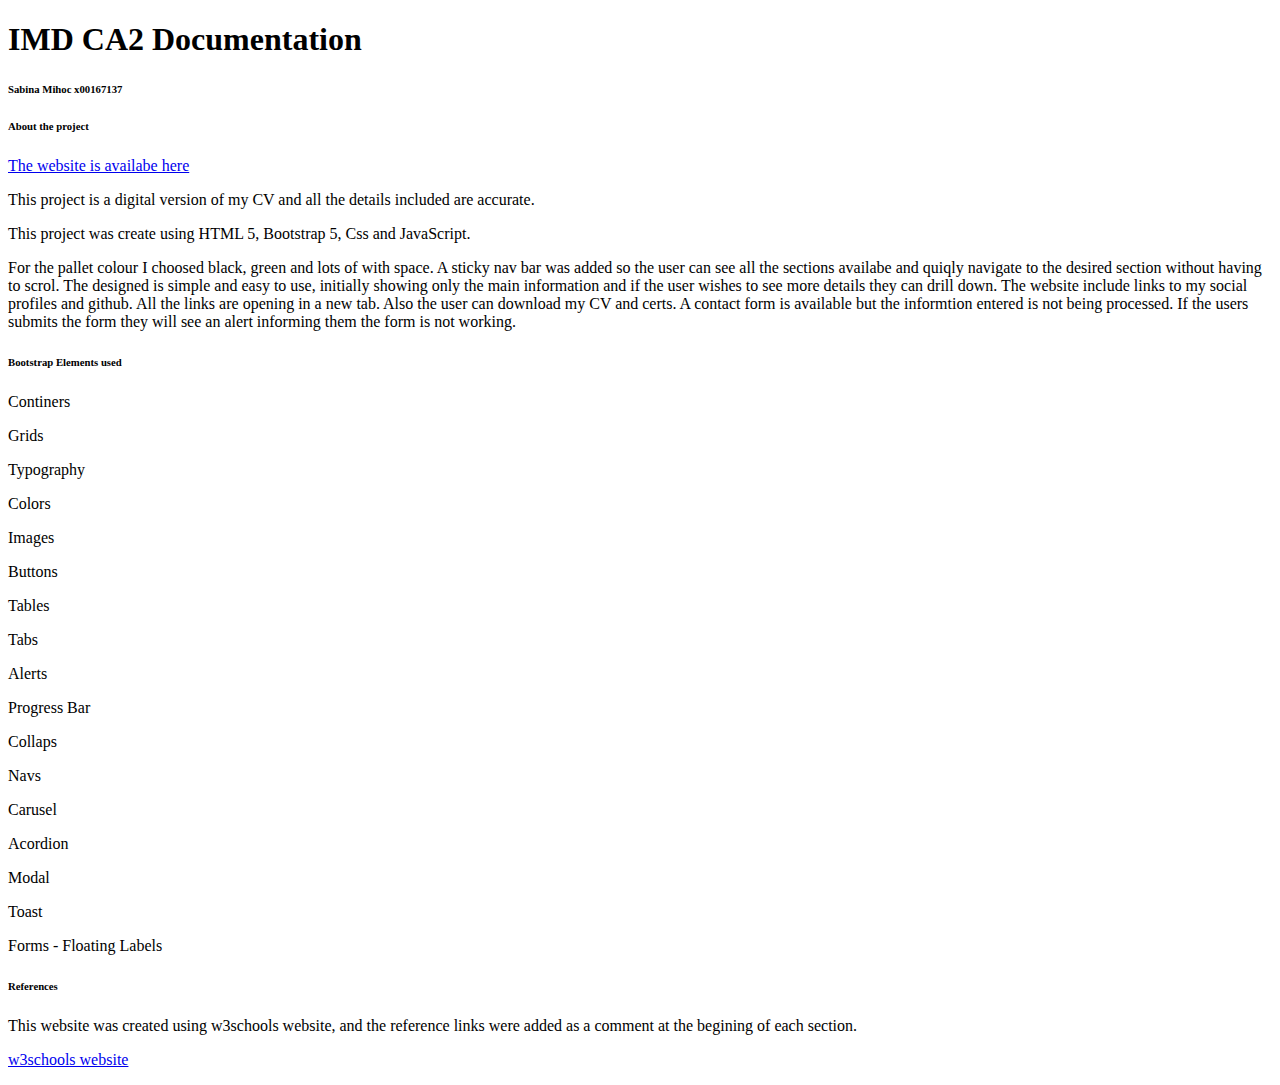
<file: Documentation.html>
<!DOCTYPE html>
<html>
<title>CA2 Documentation</title>
<meta charset="UTF-8">
<meta name="viewport" content="width=device-width, initial-scale=1">
<link href="https://cdn.jsdelivr.net/npm/bootstrap@5.2.1/dist/css/bootstrap.min.css" rel="stylesheet" integrity="sha384-iYQeCzEYFbKjA/T2uDLTpkwGzCiq6soy8tYaI1GyVh/UjpbCx/TYkiZhlZB6+fzT" crossorigin="anonymous">
<script src="https://cdn.jsdelivr.net/npm/bootstrap@5.2.3/dist/js/bootstrap.bundle.min.js"></script>
<link rel="stylesheet" href="https://cdnjs.cloudflare.com/ajax/libs/font-awesome/4.7.0/css/font-awesome.min.css">


<body>
    <div class="container mt-5">
        <h1>IMD CA2 Documentation</h1>
        <h6>Sabina Mihoc x00167137</h6>
        <h6>About the project</h6>
        <p><a href="https://sabinamihoc.github.io/IMD_CA2/"> The website is availabe here</a></p>
        <p>This project is a digital version of my CV and all the details included are accurate.</p>
        <p>This project was create using HTML 5, Bootstrap 5, Css and JavaScript.</p>
        <p>For the pallet colour I choosed black, green and lots of with space. 
            A sticky nav bar was added so the user can see all the sections availabe and quiqly navigate to the desired section without having to scrol.
            The designed is simple and easy to use, initially showing only the main information and if the user wishes to see more details they can drill down.
            The website include links to my social profiles and github. All the links are opening in a new tab. Also the user can download my CV and certs.
            A contact form is available but the informtion entered is not being processed. If the users submits the form they will see an alert informing them the form is not working.
        </p>
        <h6>Bootstrap Elements used</h6>
        <p>Continers</p>
        <p>Grids</p>
        <p>Typography</p>
        <p>Colors</p>
        <p>Images</p>
        <p>Buttons</p>
        <p>Tables</p>
        <p>Tabs</p>
        <p>Alerts</p>
        <p>Progress Bar</p>
        <p>Collaps</p>
        <p>Navs</p>
        <p>Carusel</p>
        <p>Acordion</p>
        <p>Modal</p>
        <p>Toast</p>
        <p>Forms - Floating Labels</p>
        <h6>References</h6>
        <p>This website was created using w3schools website, and the reference links were added as a comment at the begining of each section.</p>
        <p><a href="https://www.w3schools.com/" >w3schools website</a></p>
    </div>  
</body>
</html>
</file>
<file: style.css>
.flip-card {
  background-color: transparent;
  width: 300px;
  height: 300px;
  perspective: 1000px;
}

.flip-card-inner {
  position: relative;
  width: 100%;
  height: 100%;
  text-align: center;
  transition: transform 0.6s;
  transform-style: preserve-3d;
  box-shadow: 0 4px 8px 0 rgba(0,0,0,0.2);
}

.flip-card:hover .flip-card-inner {
  transform: rotateY(180deg);
}

.flip-card-front, .flip-card-back {
  position: absolute;
  width: 100%;
  height: 100%;
  -webkit-backface-visibility: hidden;
  backface-visibility: hidden;
}

.flip-card-front {
  background-color: #219354;
  color: white;
  text-align: center;
 
}

.flip-card-back {
  background-color: #219354;
  color: white;
  transform: rotateY(180deg);
}
</file>
